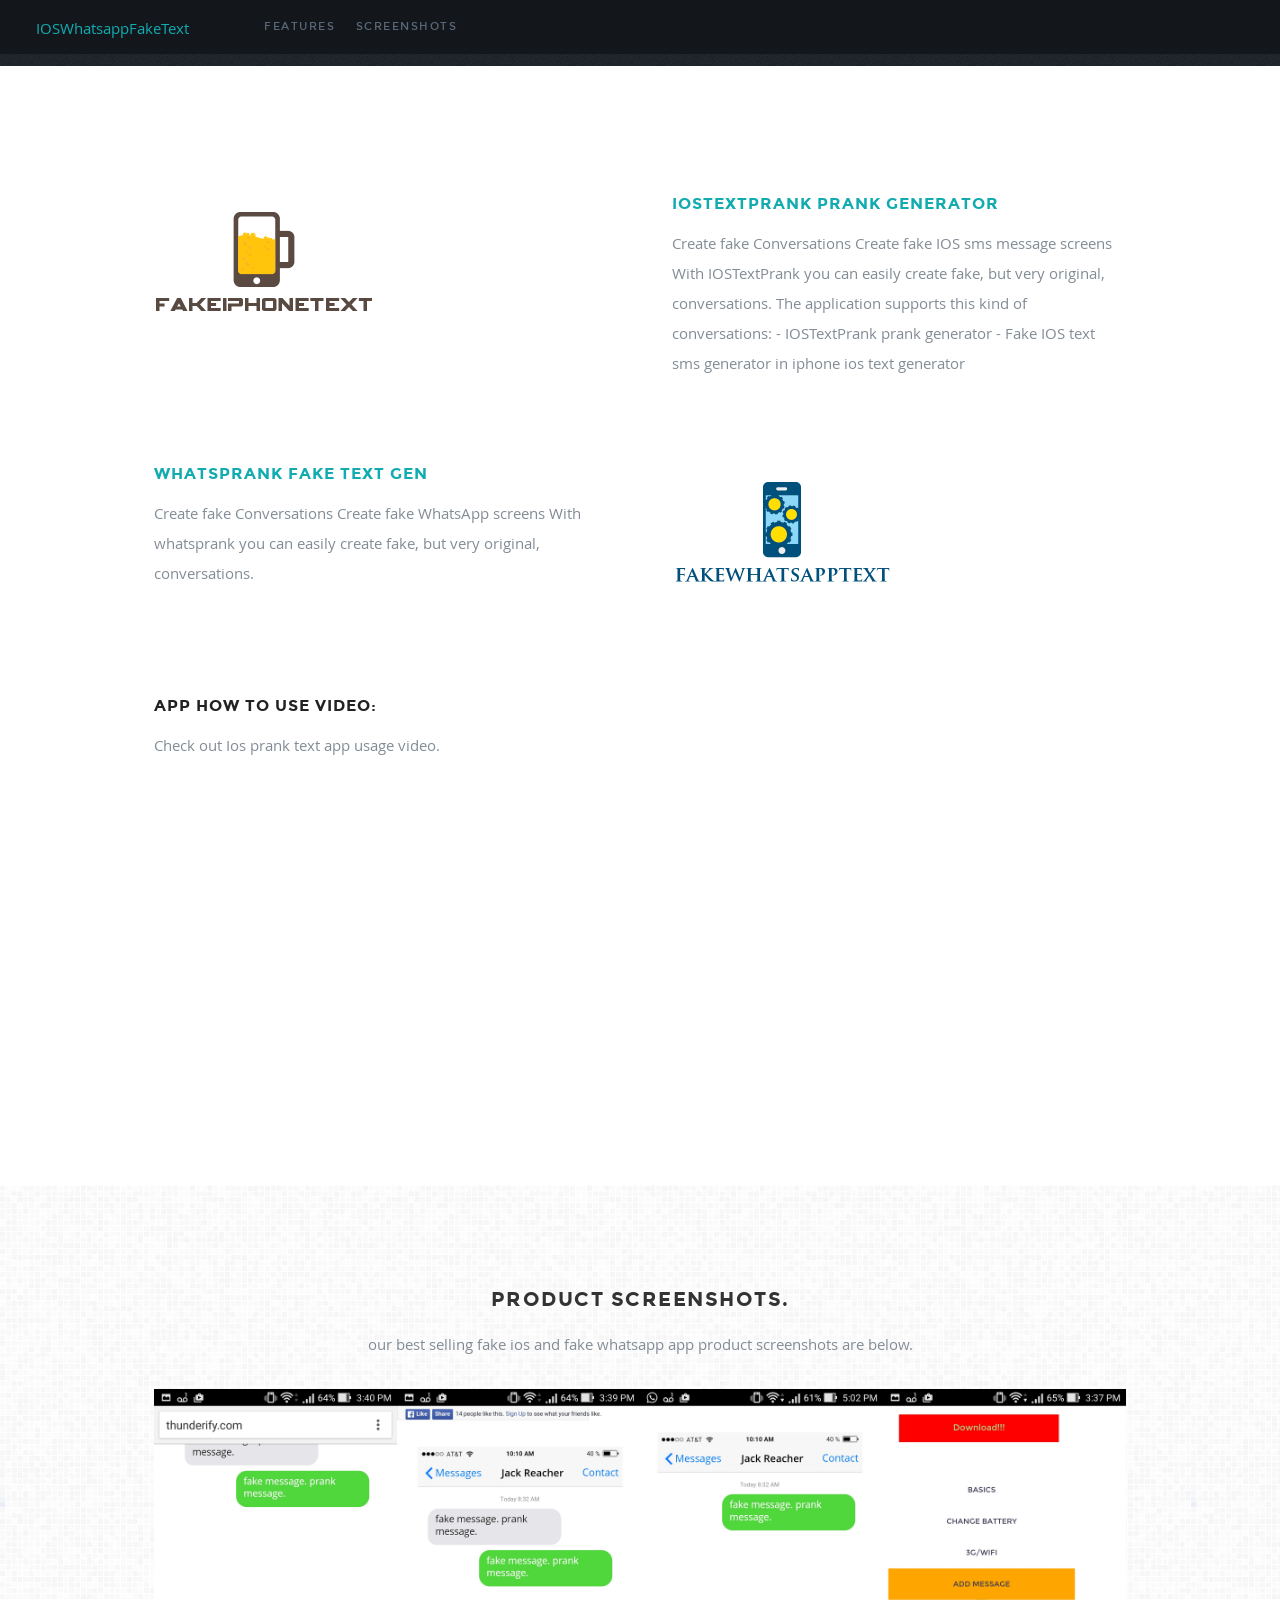
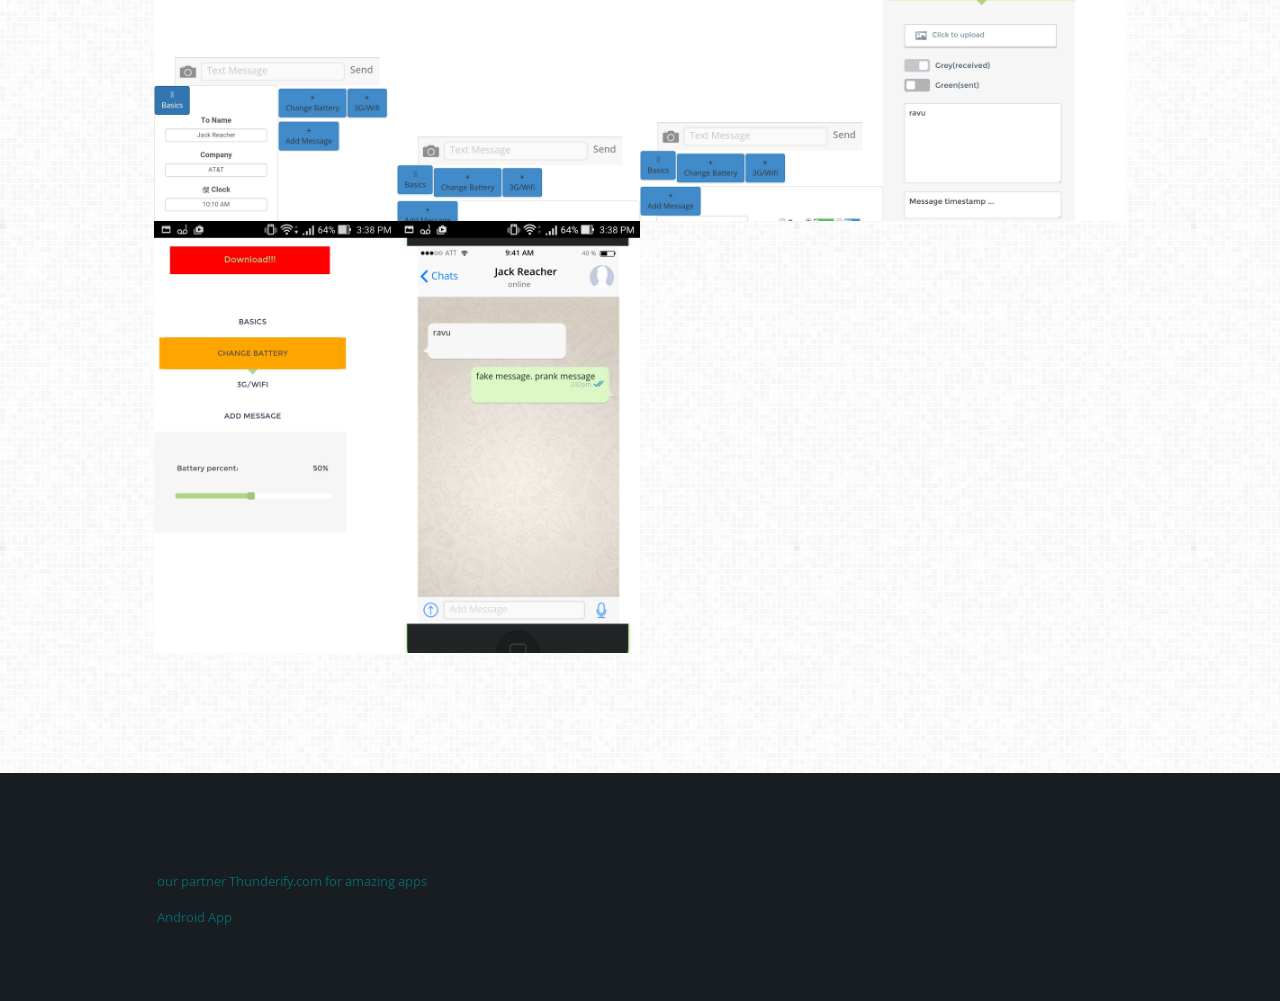
<file: index.html>
<!DOCTYPE html>
<!--[if lt IE 8 ]><html class="no-js ie ie7" lang="en"> <![endif]-->
<!--[if IE 8 ]><html class="no-js ie ie8" lang="en"> <![endif]-->
<!--[if IE 9 ]><html class="no-js ie ie9" lang="en"> <![endif]-->
<!--[if (gte IE 8)|!(IE)]><!--><html class="no-js" lang="en"> <!--<![endif]-->
<head>

   <!--- Basic Page Needs
   ================================================== -->
  <title>Fake WhatsApp Chat Generator | ourwebsite</title>
<meta name="description" content="Create fake message conversations that looks just like WhatsApp ★ WhatsApp Fake message Generator online. whatsapp prank">
<meta name="keywords" content="whatsapp generator, whatsapp prank, watsapp generator,generator,whatsapp chat generator,fake whatsapp chat,generator whatsapp">
<meta itemprop="name" content="Fake WhatsApp">
<meta property="og:site_name" content="Fake WhatsApp">
<meta property="og:description" content="Create fake conversations that looks just like WhatsApp ★ WhatsApp Fake Chat Generator online">
<title>Fake iPhone Text Messages</title>
<meta name="description" content="Generate your own Fake iPhone Text Message. Most advanced iPhone Text generator online. Upload images to the iphone text conversation. Easy to prank friends">
<meta property="og:title" content="Generate Fake iPhone Text Messages"> 
<meta property="og:description" content="Create your own Fake  iPhone Text Message. Iphone message conversation generator. 
      PRank friends with iphone ios text message fake prank message generator. 
      Most advanced iPhone Text generator online. 
Try it online now!"> 

   <!-- Mobile Specific Metas
   ================================================== -->
	<meta name="viewport" content="width=device-width, initial-scale=1, maximum-scale=1">

	<!-- CSS
    ================================================== -->
   <link rel="stylesheet" href="css/default.css">
	<link rel="stylesheet" href="css/layout.css">
   <link rel="stylesheet" href="css/media-queries.css">
   <link rel="stylesheet" href="css/animate.css">
   <link rel="stylesheet" href="css/prettyPhoto.css">

   <!-- Script
   ================================================== -->
	<script src="js/modernizr.js"></script>

   <!-- Favicons
	================================================== -->
	<link rel="shortcut icon" href="favicon.png" >

</head>

<body>

   <div id="preloader">      
      <div id="status">
         <img src="images/preloader.gif" height="64" width="64" alt="">
      </div>
   </div>

   <!-- Header
   ================================================== -->
   <header>

      <div class="logo">
         <a class="smoothscroll" href="#hero">IOSWhatsappFakeText</a>
      </div>

      <nav id="nav-wrap">         
         
         <a class="mobile-btn" href="#nav-wrap" title="Show navigation">Show Menu</a>
	      <a class="mobile-btn" href="#" title="Hide navigation">Hide Menu</a>         

         <ul id="nav" class="nav">
            <li><a class="smoothscroll" href="#features">Features</a></li>
	         <!--<li><a class="smoothscroll" href="#pricing">Pricing</a></li>-->
            <li><a class="smoothscroll" href="#screenshots">Screenshots</a></li>
            <!--<li><a class="smoothscroll" href="#testimonials">Testimonials</a></li>-->
            <!--<li><a class="smoothscroll" href="#subscribe">Subscribe</a></li>-->
         </ul> <!-- end #nav -->

      </nav> <!-- end #nav-wrap -->
<!--
      <ul class="header-social">
         <li><a href="#"><i class="fa fa-facebook"></i></a></li>
         <li><a href="#"><i class="fa fa-twitter"></i></a></li>
         <li><a href="#"><i class="fa fa-google-plus"></i></a></li>
      </ul>-->

   </header> <!-- Header End -->


   <!-- Homepage Hero
   ================================================== -->
   <section id="hero">

	   <div class="row">

<!--		   <div class="twelve columns">

			   <div class="hero-text">
				   <h1 class="responsive-headline">The perfect template to showcase your awesome product and service.</h1>

				   <p>Aenean condimentum, lacus sit amet luctus lobortis, dolores et quas molestias excepturi
               enim tellus ultrices elit, amet consequat enim elit noneas sit amet luctu.
               Quis nostrum exercitationem ullam corporis suscipit laboriosam.</p>
			   </div>

            <div class="buttons">
               <a class="button trial" href="#">Free Trial</a>
               <a class="button learn-more smoothscroll" href="#features">Learn More</a>
            </div>

            <div class="hero-image">
               <img src="images/hero-image.png" alt="" />
            </div>

		   </div>-->

	   </div>

   </section> <!-- Homepage Hero end -->


   <!-- Features Section
   ================================================== -->
   <section id='features'>

      <div class="row feature design">

         <div class="six columns right">
             <h3><a href='./ios2.html' > IOSTextPrank Prank Generator</a></h3>

            <p>
                
                Create fake Conversations Create fake IOS sms message screens With IOSTextPrank you can easily create fake, but very original, conversations. The application supports this kind of conversations: - 
                IOSTextPrank prank generator - Fake IOS text sms generator in iphone ios text generator
            </p>
         </div>

         <div class="six columns feature-media left">
             <a href='./ios2.html' > <img src="./fake/fakeiphonethumb.png" alt="" /></a>
         </div>

      </div>

      <div class="row feature responsive">

         <div class="six columns left">
             <h3> <a href='./fakewha.htm'  > Whatsprank Fake Text Gen</a></h3>

            <p>
                
                Create fake Conversations
Create fake WhatsApp screens

With whatsprank you can easily create fake, but very original, conversations.
            </p>
         </div>

         <div class="six columns feature-media right">
             <a href='./fakewha.htm'  > <img src="./fake/fakewhatsappthumb.png" alt="" /></a>
         </div>

      </div>

<!--      <div class="row feature cross-browser">

         <div class="six columns right">
            <h3>Cross-Browser Compatible.</h3>

            <p>Lorem ipsum dolor sit amet, ea eum labitur scripserit, illum complectitur deterruisset at pro. Odio quaeque reformidans est eu, expetendis intellegebat has ut, viderer invenire ut his. Has molestie percipit an. Falli volumus efficiantur sed id, ad vel noster propriae. Ius ut etiam vivendo, graeci iudicabit constituto at mea. No soleat fabulas prodesset vel, ut quo solum dicunt.
            Nec et amet vidisse mentitum. Cibo mutat nulla ei eam.
            </p>
         </div>

         <div class="six columns feature-media left">
             <img src="images/feature-image-3.png" alt="" />
         </div>

      </div>-->

      <div class="row feature video">

         <div class="six columns left">
            <h3>App How to use Video:</h3>

            <p>
            Check out Ios prank text app usage video.
            </p>
         </div>

         <div class="six columns feature-media right">
             <div class="fluid-video-wrapper">
                 <iframe width="420" height="315" src="https://www.youtube.com/embed/dm5s2dT9UZE" frameborder="0" allowfullscreen></iframe>
             </div>
         </div>

      </div>

   </section> <!-- Homepage Hero end -->


 



   <!-- Screenshots
   ================================================== -->
   <section id="screenshots">

      <div class="row section-head">

         <h1>Product Screenshots.</h1>

         <p>
             
             our best selling fake ios and fake whatsapp app product screenshots are below. 
         </p>

      </div>

      <div class="row">

         <div class="twelve columns">

            <!-- screenshots-wrapper -->
            <div id="screenshots-wrapper" class="bgrid-quarters s-bgrid-thirds cf">

<!--          	   <div class="columns item">
                  <div class="item-wrap">

                     <a href="images/screenshots/big/b-line-icons.jpg" data-imagelightbox="a" >
                        <img src="./fake/ios1_scrshot.jpg" alt="Line Icons">
                        <div class="overlay"></div> 
                        <div class="link-icon"><i class="icon-plus"></i></div>
                     </a>

                  </div>
          		</div>  item end -->

               <div class="columns item">
                  <div class="item-wrap">

                     <a href="./ios2.html" data-imagelightbox="a" >
                        <img src="./fake/ios1_scrshot.jpg" alt="Hipster">
                        <div class="overlay"></div>
                        <div class="link-icon"><i class="icon-plus"></i></div>
                     </a>

                  </div>
          		</div> <!-- item end -->

               <div class="columns item">
                  <div class="item-wrap">

                     <a href="./ios2.html" data-imagelightbox="a" >
                        <img src="./fake/ios2_scrshot.jpg" alt="Authentic Vintage">                        
                        <div class="overlay"></div>
                        <div class="link-icon"><i class="icon-plus"></i></div>
                     </a>

                  </div>
          		</div> <!-- item end -->

               <div class="columns item">
                  <div class="item-wrap">

                     <a href="./ios2.html" data-imagelightbox="a" >
                        <img src="./fake/ios3_scrshot.jpg" alt="Spot UV Logo">
                        <div class="overlay"></div>
                        <div class="link-icon"><i class="icon-plus"></i></div>
                     </a>

                  </div>
          		</div> <!-- item end -->

               <div class="columns item">
                  <div class="item-wrap">

                     <a href="./fakewha.htm" data-imagelightbox="a" >
                     	<img src="./fake/wa1_scrshot.jpg" alt="TShirt Mockup">
                       	<div class="overlay"></div>
                        <div class="link-icon"><i class="icon-plus"></i></div>
                     </a>

                  </div>
          		</div> <!-- item end -->

               <div class="columns item">
                  <div class="item-wrap">

                     <a href="./fakewha.htm" data-imagelightbox="a" >
                        <img src="./fake/wa2_scrshot.jpg" alt="Abstract Vector">
                        <div class="overlay"></div>
                        <div class="link-icon"><i class="icon-plus"></i></div>
                     </a>

                  </div>
          		</div> <!-- item end -->

               <div class="columns item">
                  <div class="item-wrap">

                     <a href="./fakewha.htm" data-imagelightbox="a" >
                        <img src="./fake/wa3_scrshot.jpg" alt="Embossed Paper">                        
                        <div class="overlay"></div>
                        <div class="link-icon"><i class="icon-plus"></i></div>
                     </a>

                  </div>
          		</div> <!-- item end -->

<!--               <div class="columns item">
                  <div class="item-wrap">

                     <a href="images/screenshots/big/b-judah.jpg" data-imagelightbox="a" >
                        <img src="images/screenshots/judah.jpg" alt="Judah">
                        <div class="overlay"></div>
                        <div class="link-icon"><i class="icon-plus"></i></div>
                     </a>

                  </div>
          		</div>   item end -->

            </div> <!-- portfolio-wrapper end -->

         </div> <!-- twelve columns end -->

      </div>  <!-- end row -->

   </section> <!-- Screenshots End -->




   


   <!-- Footer
   ================================================== -->
   <footer>
<div class="row">         

         <div class="six columns info">

            <div class="footer-logo">
               <a href="http://thunderify.com">
              our partner Thunderify.com for amazing apps
               </a>
                <a href='http://www.amazon.com/R-Labs-IOSTextPrank-fake-conversation/dp/B018RIVYKQ/ref=sr_1_sc_1?ie=UTF8&qid=1451325316&sr=8-1-spell&keywords=iostext'>
          Android App     </a>
            </div>
         </div>
</div>
<!--      <div class="row">         

         <div class="six columns info">

            <div class="footer-logo">
               <a href="#">
                  <img src="images/footer-logo.png" alt="" />
               </a>
            </div>

            <p>This is Photoshop's version  of Lorem Ipsum. Proin gravida nibh vel velit auctor aliquet.
            Aenean sollicitudin, lorem quis bibendum auctor, nisi elit consequat ipsum, nec sagittis sem
            nibh id elit. Duis sed odio sit amet nibh vulputate cursus a sit amet mauris.
            </p>

         </div>

         <div class="six columns right-cols">

            <div class="row">

               <div class="columns">
                  <h3 class="address">Come Visit</h3>
                  <p>
                  1600 Amphitheatre Parkway<br>
                  Mountain View, CA<br>
                  94043 US
                  </p>
               </div>

               <div class="columns">
                  <h3 class="social">socialize</h3>
                  <ul>
                     <li><a href="#">Facebook</a></li>
                     <li><a href="#">Twitter</a></li>
                     <li><a href="#">GooglePlus</a></li>
                  </ul>
               </div>

               <div class="columns last">
                  <h3 class="contact">Contact Us</h3>
                  <ul>
                    <li><a href="tel:6473438234">647.343.8234</a></li>
                    <li><a href="tel:1234567890">123.456.7890</a></li>
                    <li><a href="mailto:someone@woo.com">someone@woosite.com</a></li>
                  </ul>
               </div>

            </div>  Nested Row End 

         </div>

         <p class="copyright">&copy; 2014 Woo | Design by <a title="Styleshout" href="http://www.styleshout.com/">Styleshout</a></p>

         <div id="go-top">
            <a class="smoothscroll" title="Back to Top" href="#hero"><i class="icon-up-open"></i></a>
         </div>

      </div>  Row End -->

   </footer> <!-- Footer End-->


   <!-- Java Script
   ================================================== -->
   <script src="http://ajax.googleapis.com/ajax/libs/jquery/1.10.2/jquery.min.js"></script>
   <script>window.jQuery || document.write('<script src="js/jquery-1.10.2.min.js"><\/script>')</script>
   <script type="text/javascript" src="js/jquery-migrate-1.2.1.min.js"></script>

   <script src="js/jquery.flexslider.js"></script>
   <script src="js/waypoints.js"></script>
   <script src="js/jquery.fittext.js"></script>
   <script src="js/jquery.fitvids.js"></script>
   <script src="js/imagelightbox.js"></script>
   <script src="js/jquery.prettyPhoto.js"></script>   
   <script src="js/main.js"></script>

</body>

</html>
</file>
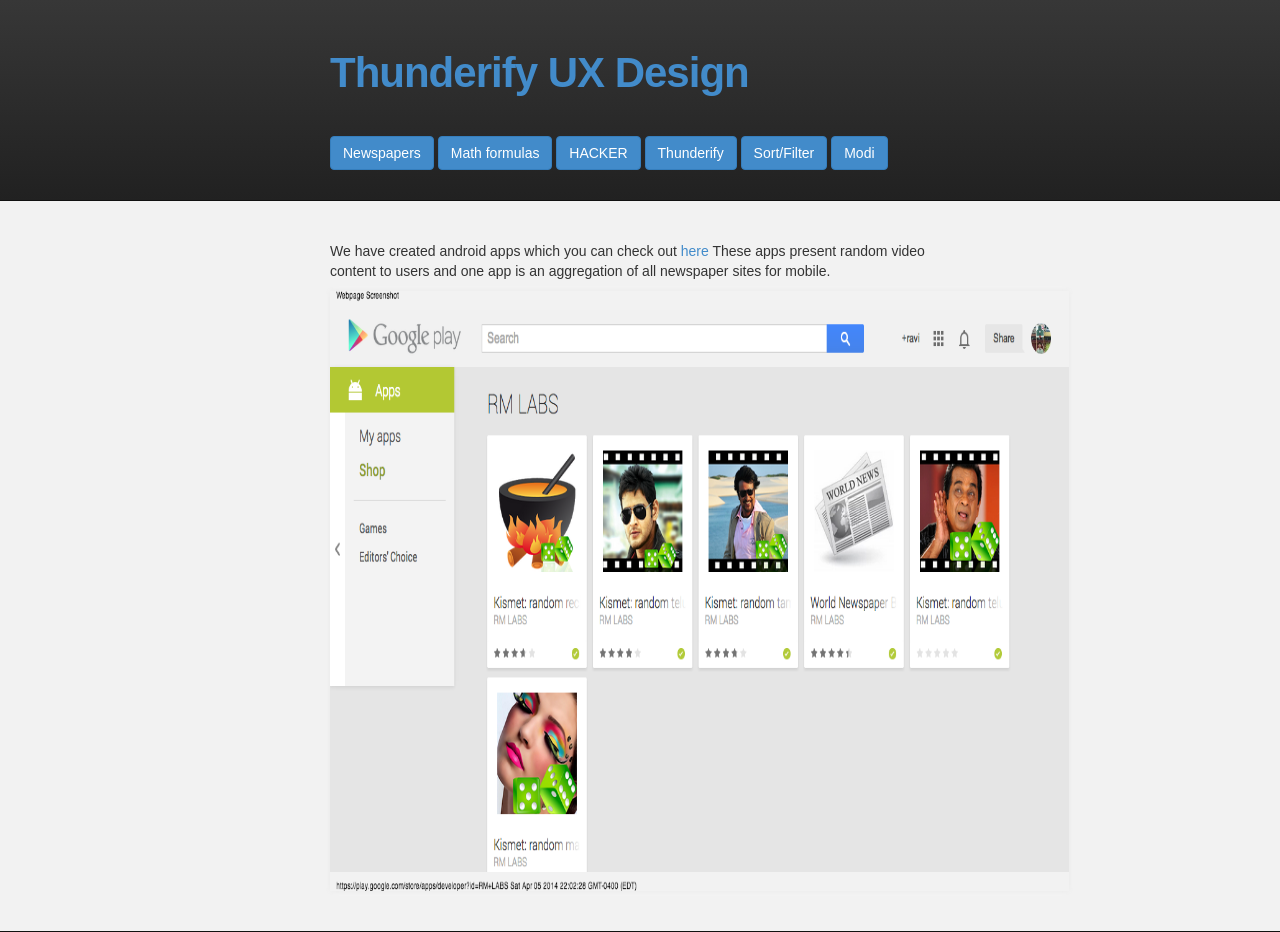
<file: android.html>
<!DOCTYPE html>
<html>

<div id = 'header'></div>



    <!-- MAIN CONTENT -->
    <div id="main_content_wrap" class="outer">
 <section id="main_content" class="inner">
 <p>
 We have created android apps which you can check out <a href = "https://play.google.com/store/apps/developer?id=RM+LABS">here </a> These apps present random video content to users and one app is an aggregation of all newspaper sites for mobile.
 </p>
      <p>
      <a href = "https://play.google.com/store/apps/developer?id=RM+LABS"><img width="800px" height="600px" src="images/rmlabs.png"></a>
    
      

      </section>
      </p>
      </div>
      </html>
<script src="javascripts/jquery-1.8.3.min.js"></script>
<script>

$("#header").load("header.html");
$("#footer").load("footer.html");
</script>
</file>
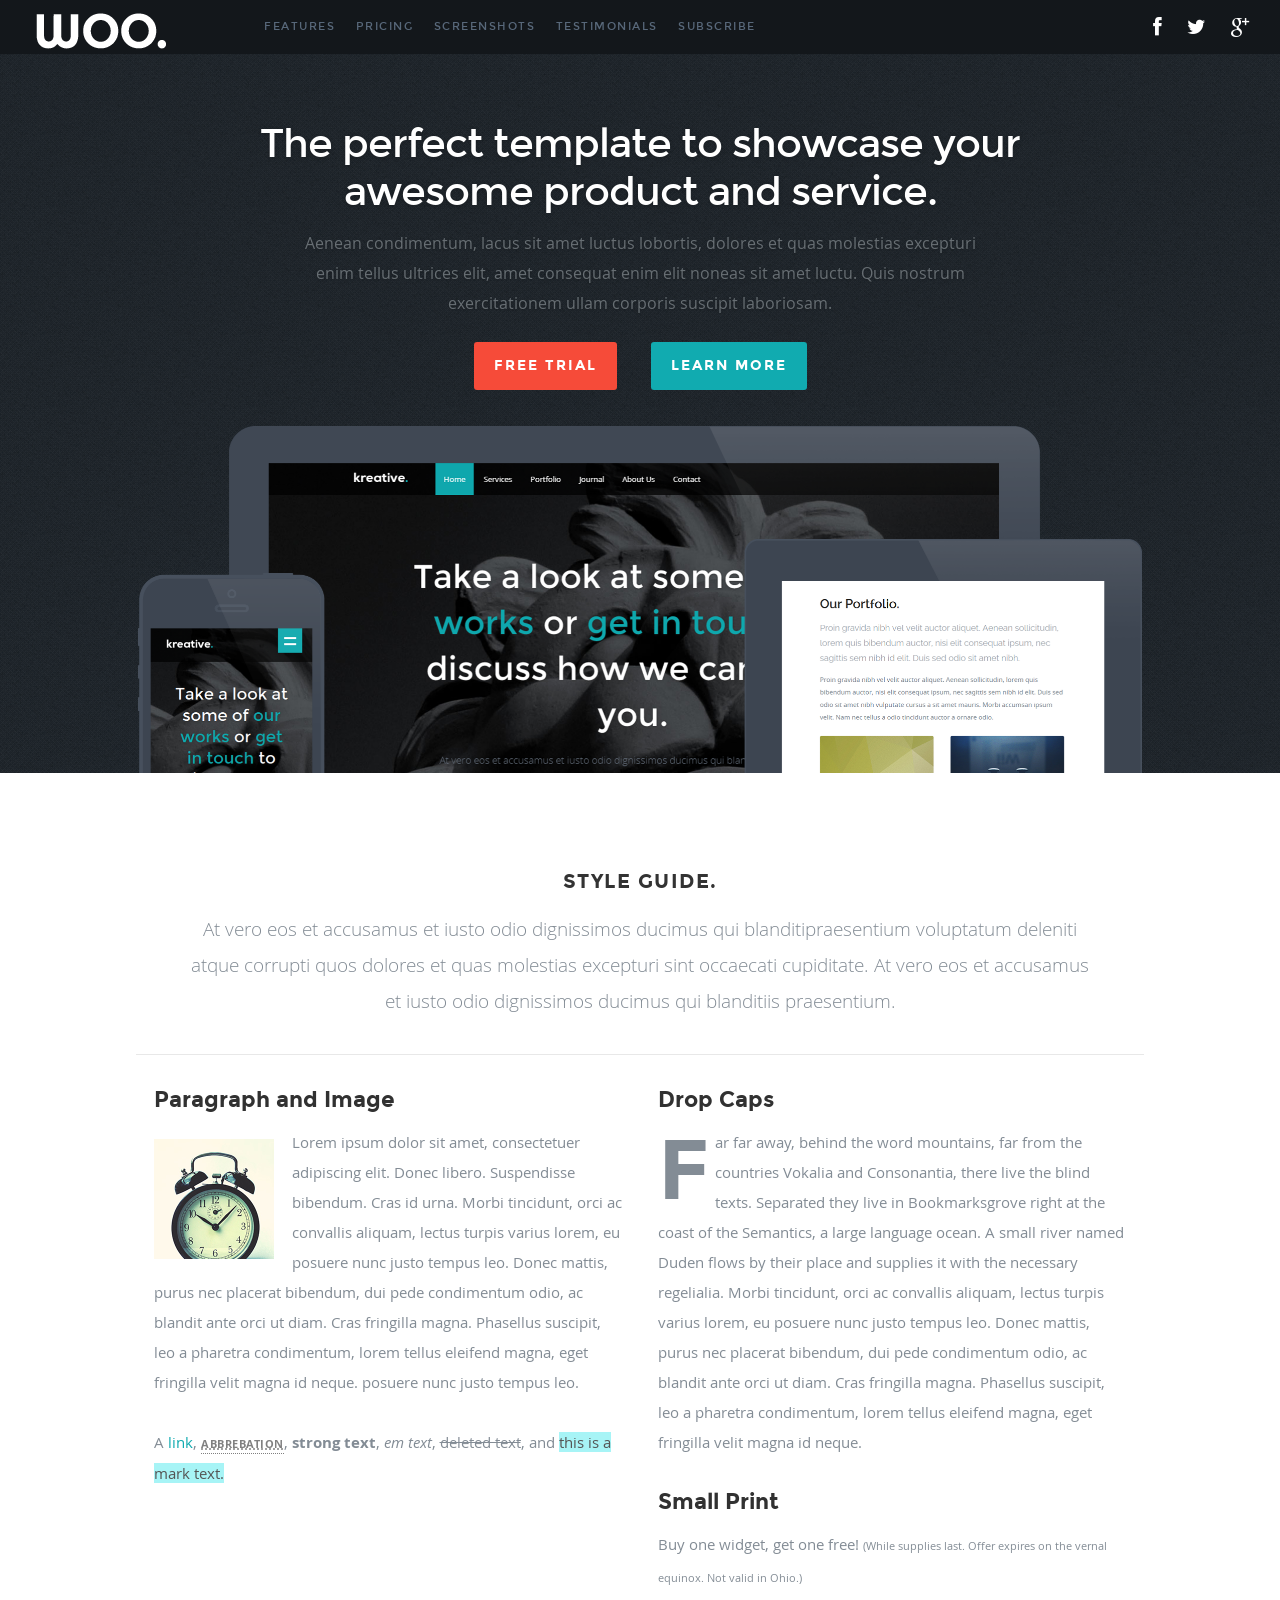
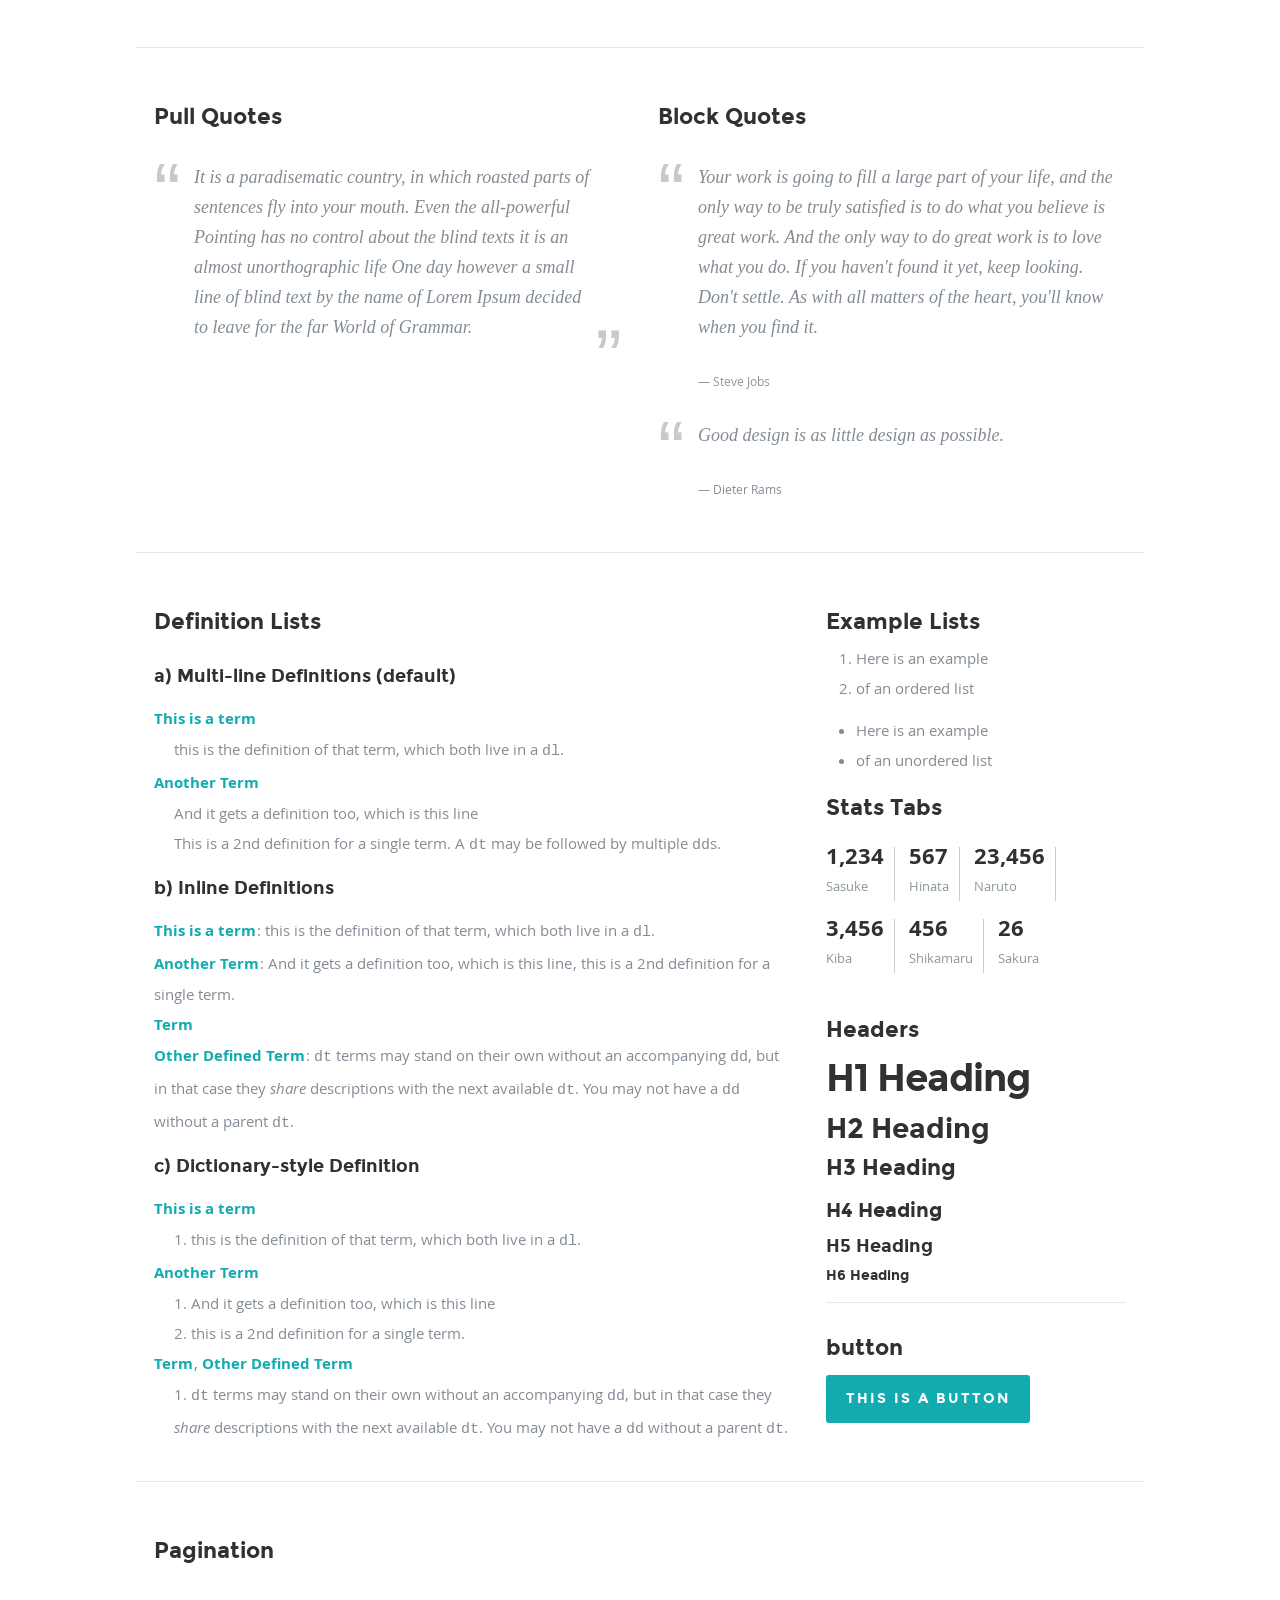
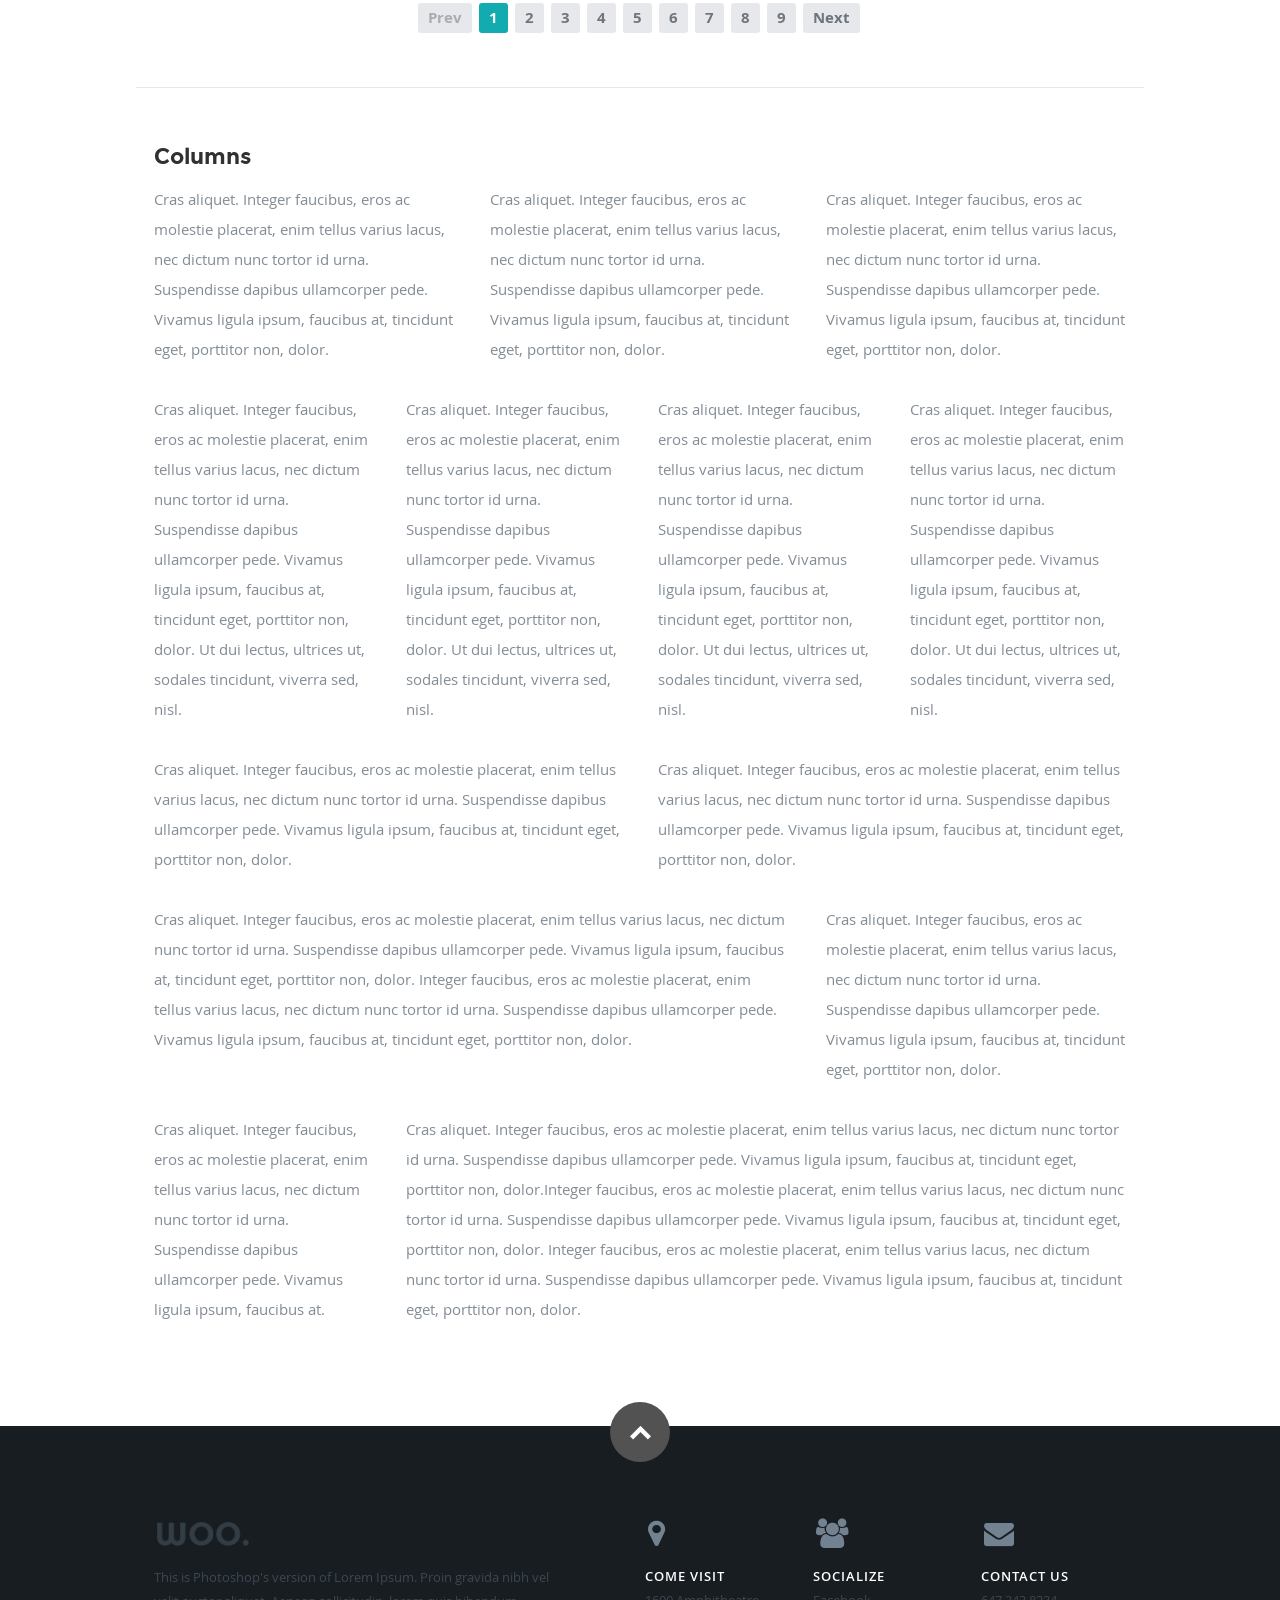
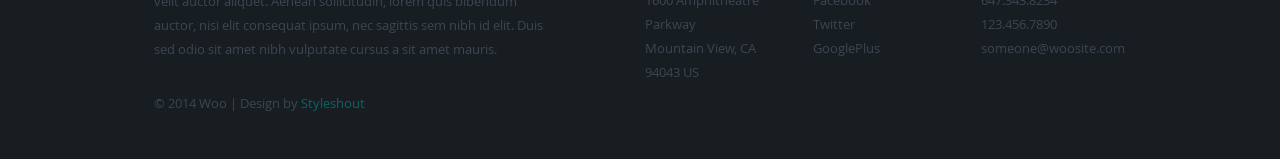
<file: demo.html>
<!DOCTYPE html>
<!--[if lt IE 8 ]><html class="no-js ie ie7" lang="en"> <![endif]-->
<!--[if IE 8 ]><html class="no-js ie ie8" lang="en"> <![endif]-->
<!--[if IE 9 ]><html class="no-js ie ie9" lang="en"> <![endif]-->
<!--[if (gte IE 8)|!(IE)]><!--><html class="no-js" lang="en"> <!--<![endif]-->
<head>

   <!--- Basic Page Needs
   ================================================== -->
   <meta charset="utf-8">
	<title>Woo - Free Responsive HTML5/CSS3 Template</title>
	<meta name="description" content="">  
	<meta name="author" content="">

   <!-- Mobile Specific Metas
   ================================================== -->
	<meta name="viewport" content="width=device-width, initial-scale=1, maximum-scale=1">

	<!-- CSS
    ================================================== -->
   <link rel="stylesheet" href="css/default.css">
	<link rel="stylesheet" href="css/layout.css">
   <link rel="stylesheet" href="css/media-queries.css">
   <link rel="stylesheet" href="css/animate.css">
   <link rel="stylesheet" href="css/prettyPhoto.css">

   <!-- Script
   ================================================== -->
	<script src="js/modernizr.js"></script>

   <!-- Favicons
	================================================== -->
	<link rel="shortcut icon" href="favicon.png" >

</head>

<body>

   <div id="preloader">      
      <div id="status">
         <img src="images/preloader.gif" height="64" width="64" alt="">
      </div>
   </div>

   <!-- Header
   ================================================== -->
   <header>

      <div class="logo">
         <a href="index.html"><img alt="" src="images/logo.png"></a>
      </div>

      <nav id="nav-wrap">         
         
         <a class="mobile-btn" href="#nav-wrap" title="Show navigation">Show Menu</a>
	      <a class="mobile-btn" href="#" title="Hide navigation">Hide Menu</a>         

         <ul id="nav" class="nav">
            <li><a href="index.html#features">Features</a></li>
	         <li><a href="index.html#pricing">Pricing</a></li>
            <li><a href="index.html#screenshots">Screenshots</a></li>
            <li><a href="index.html#testimonials">Testimonials</a></li>
            <li><a href="index.html#subscribe">Subscribe</a></li>
         </ul> <!-- end #nav -->

      </nav> <!-- end #nav-wrap -->

      <ul class="header-social">
         <li><a href="#"><i class="fa fa-facebook"></i></a></li>
         <li><a href="#"><i class="fa fa-twitter"></i></a></li>
         <li><a href="#"><i class="fa fa-google-plus"></i></a></li>
      </ul>

   </header> <!-- Header End -->
   
   <!-- Homepage Hero
   ================================================== -->
   <section id="hero">

	   <div class="row">

		   <div class="twelve columns">

			   <div class="hero-text">
				   <h1 class="responsive-headline">The perfect template to showcase your awesome product and service.</h1>

				   <p>Aenean condimentum, lacus sit amet luctus lobortis, dolores et quas molestias excepturi
               enim tellus ultrices elit, amet consequat enim elit noneas sit amet luctu.
               Quis nostrum exercitationem ullam corporis suscipit laboriosam.</p>
			   </div>

            <div class="buttons">
               <a class="button trial" href="#">Free Trial</a>
               <a class="button learn-more smoothscroll" href="#features">Learn More</a>
            </div>

            <div class="hero-image">
               <img src="images/hero-image.png" alt="" />
            </div>

		   </div>

	   </div>

   </section> <!-- Homepage Hero end -->

   <!-- Style Guide Section
   ================================================== -->
   <section id="styles" style="padding: 90px 0 72px; background: #fff;">

      <div class="row section-head">

         <h1>Style Guide.</h1>

         <p class="lead add-bottom">At vero eos et accusamus et iusto odio dignissimos ducimus qui blanditipraesentium voluptatum
         deleniti atque corrupti quos dolores et quas molestias excepturi sint occaecati cupiditate.
         At vero eos et accusamus et iusto odio dignissimos ducimus qui blanditiis praesentium.
         </p>                 

      </div> <!-- Row End-->

      <div class="row add-bottom">

      	<hr> 

         <div class="six columns add-bottom">

            <h3>Paragraph and Image</h3>

            <p><a href="#"><img width="120" height="120" class="pull-left" alt="sample-image" src="images/sample-image.jpg"></a>
  			   Lorem ipsum dolor sit amet, consectetuer adipiscing elit. Donec libero. Suspendisse bibendum.
  			   Cras id urna. Morbi tincidunt, orci ac convallis aliquam, lectus turpis varius lorem, eu
  			   posuere nunc justo tempus leo. Donec mattis, purus nec placerat bibendum, dui pede condimentum
  			   odio, ac blandit ante orci ut diam. Cras fringilla magna. Phasellus suscipit, leo a pharetra
  			   condimentum, lorem tellus eleifend magna, eget fringilla velit magna id neque.
  			   posuere nunc justo tempus leo. </p>

            <p>A <a href="#">link</a>,
  			   <abbr title="this really isn't a very good description">abbrebation</abbr>,
  			   <strong>strong text</strong>,
            <em>em text</em>,
  			   <del>deleted text</del>, and
            <mark>this is a mark text.</mark>
          	</p>

         </div>

         <div class="six columns add-bottom">

            <h3>Drop Caps</h3>

            <p class="drop-cap">Far far away, behind the word mountains, far from the countries Vokalia and Consonantia,
            there live the blind texts. Separated they live in Bookmarksgrove right at the coast of the
            Semantics, a large language ocean. A small river named Duden flows by their place and supplies
            it with the necessary regelialia. Morbi tincidunt, orci ac convallis aliquam, lectus turpis varius lorem, eu
  			   posuere nunc justo tempus leo. Donec mattis, purus nec placerat bibendum, dui pede condimentum
  			   odio, ac blandit ante orci ut diam. Cras fringilla magna. Phasellus suscipit, leo a pharetra
  			   condimentum, lorem tellus eleifend magna, eget fringilla velit magna id neque.
  			   </p>

            <h3>Small Print</h3>

            <p>Buy one widget, get one free!
  				<small>(While supplies last. Offer expires on the vernal equinox. Not valid in Ohio.)</small>
  			   </p>

         </div>

         <hr />

      </div> <!-- Row End-->

      <div class="row add-bottom">

         <div class="six columns add-bottom">

            <h3>Pull Quotes</h3>

            <aside class="pull-quote">
    			   <blockquote>
    				   <p>It is a paradisematic country, in which roasted parts of
                  sentences fly into your mouth. Even the all-powerful Pointing has no control about the blind
                  texts it is an almost unorthographic life One day however a small line of blind text by the name
                  of Lorem Ipsum decided to leave for the far World of Grammar.</p>
    				</blockquote>
    			</aside>

         </div>

         <div class="six columns add-bottom">

            <h3>Block Quotes</h3>

            <blockquote cite="http://where-i-got-my-info-from.com">
   			   <p>Your work is going to fill a large part of your life, and the only way to be truly satisfied is
               to do what you believe is great work. And the only way to do great work is to love what you do.
               If you haven't found it yet, keep looking. Don't settle. As with all matters of the heart, you'll know when you find it.
               </p>
   				<cite>
   				   <a href="#">Steve Jobs</a>
   				</cite>
			   </blockquote>

            <blockquote>
               <p>Good design is as little design as possible.</p>
               <cite>Dieter Rams</cite>
            </blockquote>

         </div>

         <hr />

      </div> <!-- Row End-->

      <div class="row add-bottom">

         <div class="eight columns add-bottom">

            <h3 class="add-bottom">Definition Lists</h3>

            <h5>a) Multi-line Definitions (default)</h5>

            <dl>
			      <dt><b>This is a term</b></dt>
				      <dd>this is the definition of that term, which both live in a <code>dl</code>.</dd>
			      <dt><b>Another Term</b></dt>
				      <dd>And it gets a definition too, which is this line</dd>
				      <dd>This is a 2<sup>nd</sup> definition for a single term. A <code>dt</code> may be followed by multiple <code>dd</code>s.</dd>
		      </dl>

            <h5>b) Inline Definitions</h5>

            <dl class="lining">
			      <dt><b>This is a term</b></dt>
				      <dd>this is the definition of that term, which both live in a <code>dl</code>.</dd>
			      <dt><b>Another Term</b></dt>
				      <dd class="micro">And it gets a definition too, which is this line</dd>
				      <dd class="micro"> this is a 2<sup>nd</sup> definition for a single term.</dd>
			      <dt><b>Term</b></dt>
			      <dt><b>Other Defined Term</b></dt>
				      <dd><code>dt</code> terms may stand on their own without an accompanying <code>dd</code>, but in that case they <em>share</em> descriptions with the next available <code>dt</code>. You may not have a <code>dd</code> without a parent <code>dt</code>.</dd>
		      </dl>

            <h5>c) Dictionary-style Definition</h5>

            <dl class="dictionary-style">
				   <dt><b>This is a term</b></dt>
					   <dd>this is the definition of that term, which both live in a <code>dl</code>.</dd>
					<dt><b>Another Term</b></dt>
					   <dd>And it gets a definition too, which is this line</dd>
					   <dd> this is a 2<sup>nd</sup> definition for a single term.</dd>
					<dt><b>Term</b></dt>
					<dt><b>Other Defined Term</b></dt>
					   <dd><code>dt</code> terms may stand on their own without an accompanying <code>dd</code>, but in that case they <em>share</em> descriptions with the next available <code>dt</code>. You may not have a <code>dd</code> without a parent <code>dt</code>.</dd>
				</dl>

         </div>

         <div class="four columns add-bottom">

            <h3>Example Lists</h3>

            <ol>
				   <li>Here is an example</li>
				   <li>of an ordered list</li>
			   </ol>

            <ul class="disc">
				   <li>Here is an example</li>
				   <li>of an unordered list</li>
			   </ul>

            <h3>Stats Tabs</h3>

            <ul class="stats-tabs">
			      <li><a href="#">1,234 <b>Sasuke</b></a></li>
			      <li><a href="#">567 <b>Hinata</b></a></li>
			      <li><a href="#">23,456 <b>Naruto</b></a></li>
			      <li><a href="#">3,456 <b>Kiba</b></a></li>
			      <li><a href="#">456 <b>Shikamaru</b></a></li>
			      <li><a href="#">26 <b>Sakura</b></a></li>
		      </ul>

            <h3>Headers</h3>

            <h1>H1 Heading</h1>
            <h2>H2 Heading</h2>
            <h3>H3 Heading</h3>
            <h4>H4 Heading</h4>
            <h5>H5 Heading</h5>
            <h6>H6 Heading</h6>

            <hr>

            <h3>button</h3>

            <a class="button" href="#">This is a button</a>

         </div>

         <hr />

      </div> <!-- Row End-->

      <div class="row add-bottom">

         <div class="twelve columns add-bottom">

            <h3 class="add-bottom">Pagination</h3>

            <nav class="pagination add-bottom">

               <span class="page-numbers prev inactive">Prev</span>
   	         <span class="page-numbers current">1</span>
   	         <a href="#" class="page-numbers">2</a>
               <a href="#" class="page-numbers">3</a>
               <a href="#" class="page-numbers">4</a>
               <a href="#" class="page-numbers">5</a>
               <a href="#" class="page-numbers">6</a>
               <a href="#" class="page-numbers">7</a>
               <a href="#" class="page-numbers">8</a>
               <a href="#" class="page-numbers">9</a>
   	         <a href="#" class="page-numbers next">Next</a>

		      </nav>

         </div>

         <hr />

      </div> <!-- Row End-->

      <!-- <div class="row add-bottom">

         <div class="twelve columns add-bottom">

            <h3>Form Styles</h3>

            <form>
               <fieldset>

					   <label for="regularInput">Regular Input</label>
						<input type="text" id="regularInput">

                  <label for="regularTextarea">Regular Textarea</label>
						<textarea id="regularTextarea"></textarea>

                  <label for="selectList">Select List</label>
						<select id="selectList">
						   <option value="Option 1">Option 1</option>
							<option value="Option 2">Option 2</option>
							<option value="Option 3">Option 3</option>
							<option value="Option 4">Option 4</option>
						</select>

                  <fieldset>
						   <legend>Checkboxes</legend>

                     <label for="regularCheckbox">
							   <input type="checkbox" value="checkbox 1" id="regularCheckbox">
								<span>Regular Checkbox</span>
							</label>

                     <label for="secondRegularCheckbox">
							   <input type="checkbox" value="checkbox 2" id="secondRegularCheckbox">
								<span>Regular Checkbox</span>
							</label>
						</fieldset>

						<fieldset>
						   <legend>Radio Buttons</legend>

                     <label for="regularRadio">
							   <input type="radio" value="radio 1" id="regularRadio" name="radios">
							   <span>Regular Radio</span>
							</label>

                     <label for="secondRegularRadio">
							   <input type="radio" value="radio 2" id="secondRegularRadio" name="radios">
								<span>Regular Radio</span>
							</label>
						</fieldset>

						<button type="submit">Submit Form</button>

               </fieldset>
				</form>

         </div>

         <hr />

      </div> -->    <!-- Row End-->

      <div class="row">

         <div class="twelve columns">
            <h3 class="half-bottom">Columns</h3>
         </div>

      </div> <!-- Row End-->

      <!--<h4>1/3 Columns</h4>  -->

      <div class="row">

         <div class="four columns">
		      <p>Cras aliquet. Integer faucibus, eros ac molestie placerat, enim tellus varius lacus,
            nec dictum nunc tortor id urna. Suspendisse dapibus ullamcorper pede. Vivamus ligula ipsum,
            faucibus at, tincidunt eget, porttitor non, dolor. </p>
	      </div>

         <div class="four columns">
		      <p>Cras aliquet. Integer faucibus, eros ac molestie placerat, enim tellus varius lacus,
            nec dictum nunc tortor id urna. Suspendisse dapibus ullamcorper pede. Vivamus ligula ipsum,
            faucibus at, tincidunt eget, porttitor non, dolor. </p>
	      </div>

         <div class="four columns">
		      <p>Cras aliquet. Integer faucibus, eros ac molestie placerat, enim tellus varius lacus,
            nec dictum nunc tortor id urna. Suspendisse dapibus ullamcorper pede. Vivamus ligula ipsum,
            faucibus at, tincidunt eget, porttitor non, dolor. </p>
	      </div>

      </div>

      <!--<h4>1/4 Columns</h4>  -->

      <div class="row">

         <div class="three columns">
		      <p>Cras aliquet. Integer faucibus, eros ac molestie placerat, enim tellus varius lacus,
            nec dictum nunc tortor id urna. Suspendisse dapibus ullamcorper pede. Vivamus ligula ipsum,
            faucibus at, tincidunt eget, porttitor non, dolor. Ut dui lectus, ultrices ut, sodales tincidunt,
            viverra sed, nisl. </p>
	      </div>

         <div class="three columns">
		      <p>Cras aliquet. Integer faucibus, eros ac molestie placerat, enim tellus varius lacus,
            nec dictum nunc tortor id urna. Suspendisse dapibus ullamcorper pede. Vivamus ligula ipsum,
            faucibus at, tincidunt eget, porttitor non, dolor. Ut dui lectus, ultrices ut, sodales tincidunt,
            viverra sed, nisl. </p>
	      </div>

         <div class="three columns">
		      <p>Cras aliquet. Integer faucibus, eros ac molestie placerat, enim tellus varius lacus,
            nec dictum nunc tortor id urna. Suspendisse dapibus ullamcorper pede. Vivamus ligula ipsum,
            faucibus at, tincidunt eget, porttitor non, dolor. Ut dui lectus, ultrices ut, sodales tincidunt,
            viverra sed, nisl. </p>
	      </div>

         <div class="three columns">
		      <p>Cras aliquet. Integer faucibus, eros ac molestie placerat, enim tellus varius lacus,
            nec dictum nunc tortor id urna. Suspendisse dapibus ullamcorper pede. Vivamus ligula ipsum,
            faucibus at, tincidunt eget, porttitor non, dolor. Ut dui lectus, ultrices ut, sodales tincidunt,
            viverra sed, nisl. </p>
	      </div>

      </div>

      <!--<h4>1/2 Columns</h4>  -->

      <div class="row">

         <div class="six columns">
            <p>Cras aliquet. Integer faucibus, eros ac molestie placerat, enim tellus varius lacus,
            nec dictum nunc tortor id urna. Suspendisse dapibus ullamcorper pede. Vivamus ligula ipsum,
            faucibus at, tincidunt eget, porttitor non, dolor. </p>
         </div>

         <div class="six columns">
            <p>Cras aliquet. Integer faucibus, eros ac molestie placerat, enim tellus varius lacus,
            nec dictum nunc tortor id urna. Suspendisse dapibus ullamcorper pede. Vivamus ligula ipsum,
            faucibus at, tincidunt eget, porttitor non, dolor. </p>
         </div>

      </div>

      <!--<h4>2/3 Columns</h4>  -->

      <div class="row">

         <div class="eight columns">
            <p>Cras aliquet. Integer faucibus, eros ac molestie placerat, enim tellus varius lacus,
            nec dictum nunc tortor id urna. Suspendisse dapibus ullamcorper pede. Vivamus ligula ipsum,
            faucibus at, tincidunt eget, porttitor non, dolor. Integer faucibus, eros ac molestie placerat, enim tellus varius lacus,
            nec dictum nunc tortor id urna. Suspendisse dapibus ullamcorper pede. Vivamus ligula ipsum,
            faucibus at, tincidunt eget, porttitor non, dolor.</p>
         </div>

         <div class="four columns">
            <p>Cras aliquet. Integer faucibus, eros ac molestie placerat, enim tellus varius lacus,
            nec dictum nunc tortor id urna. Suspendisse dapibus ullamcorper pede. Vivamus ligula ipsum,
            faucibus at, tincidunt eget, porttitor non, dolor. </p>
         </div>

      </div>

      <!--<h4>3/4 Columns</h4>  -->

      <div class="row">

         <div class="three columns">
		      <p>Cras aliquet. Integer faucibus, eros ac molestie placerat, enim tellus varius lacus,
            nec dictum nunc tortor id urna. Suspendisse dapibus ullamcorper pede. Vivamus ligula ipsum,
            faucibus at. </p>
	      </div>

         <div class="nine columns">
		      <p>Cras aliquet. Integer faucibus, eros ac molestie placerat, enim tellus varius lacus,
            nec dictum nunc tortor id urna. Suspendisse dapibus ullamcorper pede. Vivamus ligula ipsum,
            faucibus at, tincidunt eget, porttitor non, dolor.Integer faucibus, eros ac molestie placerat, enim tellus varius lacus,
            nec dictum nunc tortor id urna. Suspendisse dapibus ullamcorper pede. Vivamus ligula ipsum,
            faucibus at, tincidunt eget, porttitor non, dolor. Integer faucibus, eros ac molestie placerat, enim tellus varius lacus,
            nec dictum nunc tortor id urna. Suspendisse dapibus ullamcorper pede. Vivamus ligula ipsum,
            faucibus at, tincidunt eget, porttitor non, dolor.</p>
	      </div>

      </div>

   </section> <!-- Style Guide Section End-->


   <!-- Footer
   ================================================== -->
   <footer>

      <div class="row">         

         <div class="six columns info">

            <div class="footer-logo">
               <a href="#">
                  <img src="images/footer-logo.png" alt="" />
               </a>
            </div>

            <p>This is Photoshop's version  of Lorem Ipsum. Proin gravida nibh vel velit auctor aliquet.
            Aenean sollicitudin, lorem quis bibendum auctor, nisi elit consequat ipsum, nec sagittis sem
            nibh id elit. Duis sed odio sit amet nibh vulputate cursus a sit amet mauris.
            </p>

         </div>

         <div class="six columns right-cols">

            <div class="row">

               <div class="columns">
                  <h3 class="address">Come Visit</h3>
                  <p>
                  1600 Amphitheatre Parkway<br>
                  Mountain View, CA<br>
                  94043 US
                  </p>
               </div>

               <div class="columns">
                  <h3 class="social">socialize</h3>
                  <ul>
                     <li><a href="#">Facebook</a></li>
                     <li><a href="#">Twitter</a></li>
                     <li><a href="#">GooglePlus</a></li>
                  </ul>
               </div>

               <div class="columns last">
                  <h3 class="contact">Contact Us</h3>
                  <ul>
                    <li><a href="tel:6473438234">647.343.8234</a></li>
                    <li><a href="tel:1234567890">123.456.7890</a></li>
                    <li><a href="mailto:someone@woo.com">someone@woosite.com</a></li>
                  </ul>
               </div>

            </div> <!-- Nested Row End -->

         </div>

         <p class="copyright">&copy; 2014 Woo | Design by <a title="Styleshout" href="http://www.styleshout.com/">Styleshout</a></p>

         <div id="go-top">
            <a class="smoothscroll" title="Back to Top" href="#hero"><i class="icon-up-open"></i></a>
         </div>

      </div> <!-- Row End -->

   </footer> <!-- Footer End-->


   <!-- Java Script
   ================================================== -->
   <script src="http://ajax.googleapis.com/ajax/libs/jquery/1.10.2/jquery.min.js"></script>
   <script>window.jQuery || document.write('<script src="js/jquery-1.10.2.min.js"><\/script>')</script>
   <script type="text/javascript" src="js/jquery-migrate-1.2.1.min.js"></script>

   <script src="js/waypoints.js"></script>
   <script src="js/jquery.fittext.js"></script>    
   <script src="js/main.js"></script>

</body>

</html>
</file>
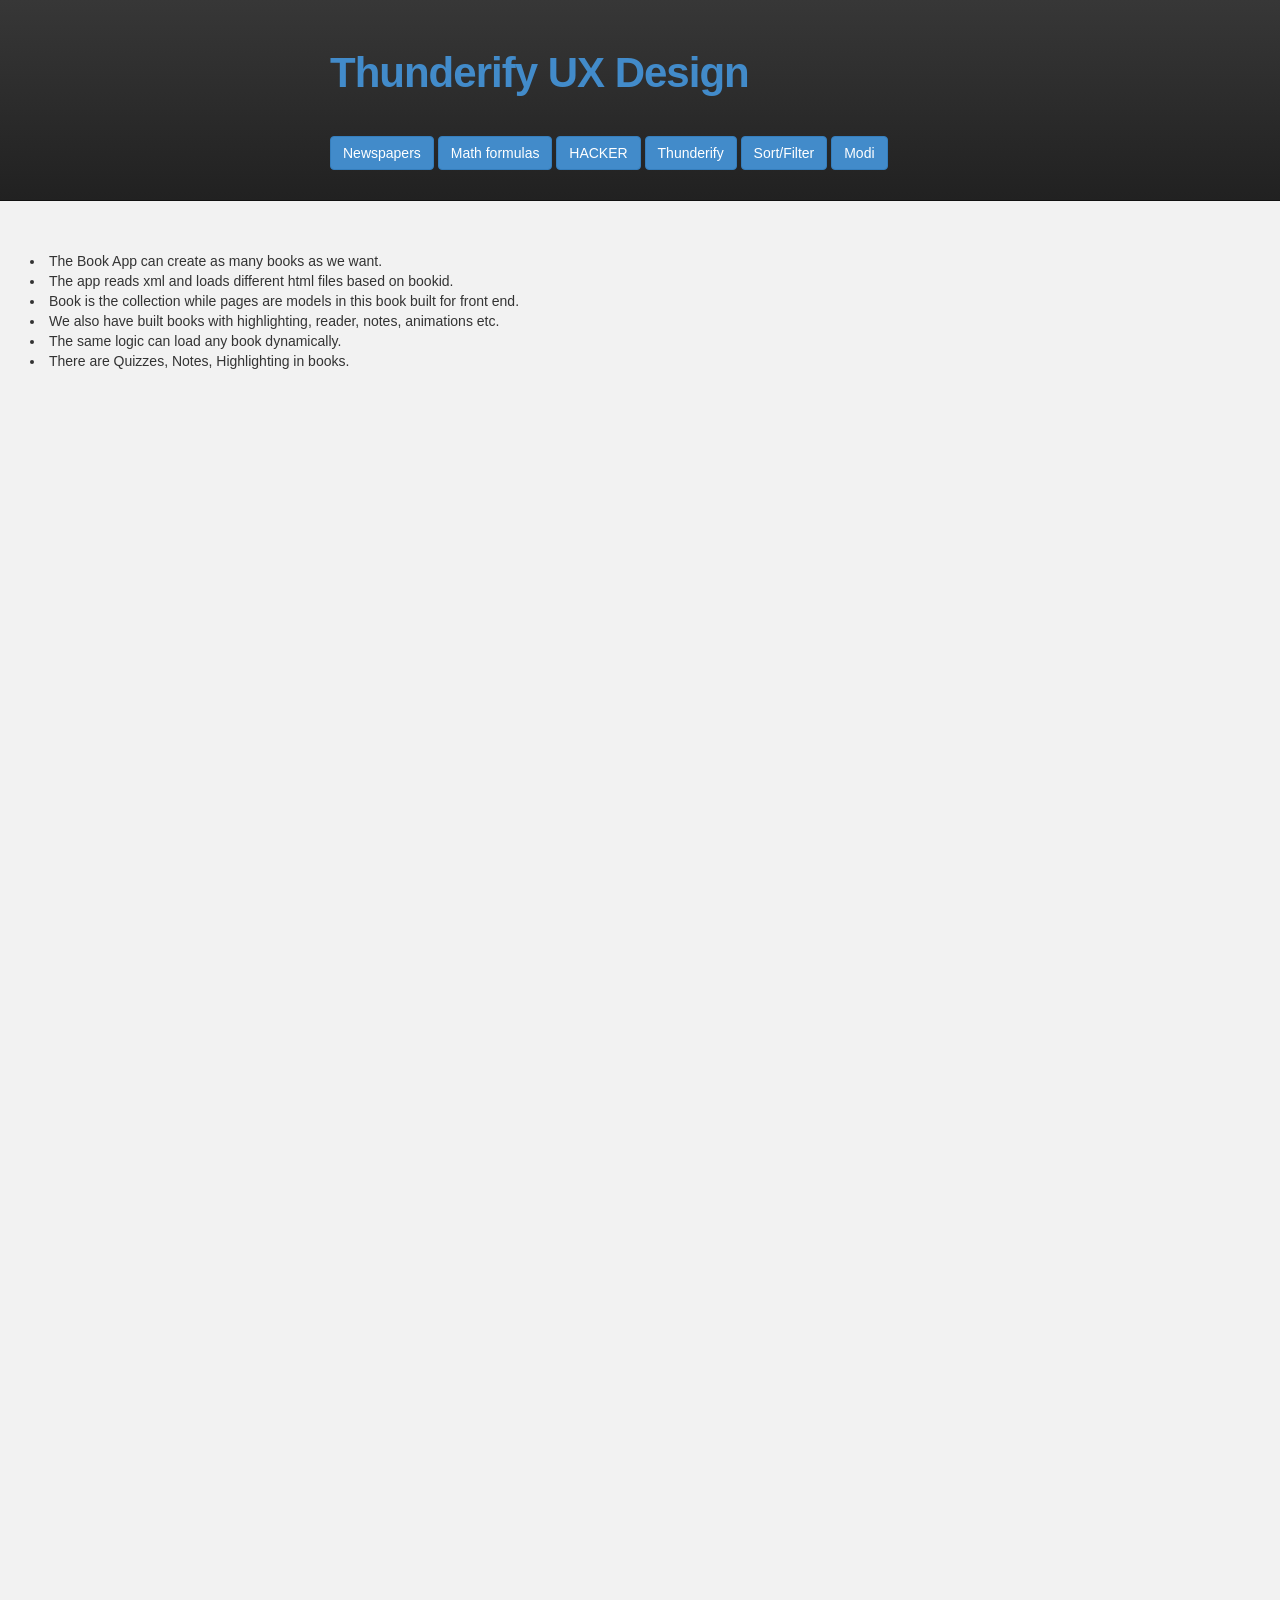
<file: ebook.html>
<!DOCTYPE html>
<html>

<div id = 'header'></div>



    <!-- MAIN CONTENT -->
    <div id="main_content_wrap" class="outer">
      <section id="main_content" class="inner2">
        <p><uL><li>
The Book App can create as many books as we want.</li>
<li> 
The app reads xml and loads different html files based on bookid. </li>
<li> 
Book is the collection while pages are models in this book built for front end. </li>
<li> We also have built books with highlighting, reader, notes, animations etc. 
</li><li> The same logic 
can load any book dynamically.
</li><li> There are Quizzes, Notes, Highlighting in books.
</li>
</uL>
      </p>
      <iframe src="https://googledrive.com/host/0Bz-3SlNGlz3nU0ZiNVh6XzRYZVU/dogmvc.html?bookid=book1" width = "1200px" height = "1200px" ></iframe>
      <iframe src="https://googledrive.com/host/0Bz-3SlNGlz3nU0ZiNVh6XzRYZVU/dogmvc.html?bookid=book2" width = "1200px" height = "1200px" ></iframe>

      </section>
      </div>
      </html>
<script src="javascripts/jquery-1.8.3.min.js"></script>
<script>

$("#header").load("header.html");
$("#footer").load("footer.html");
</script>
</file>
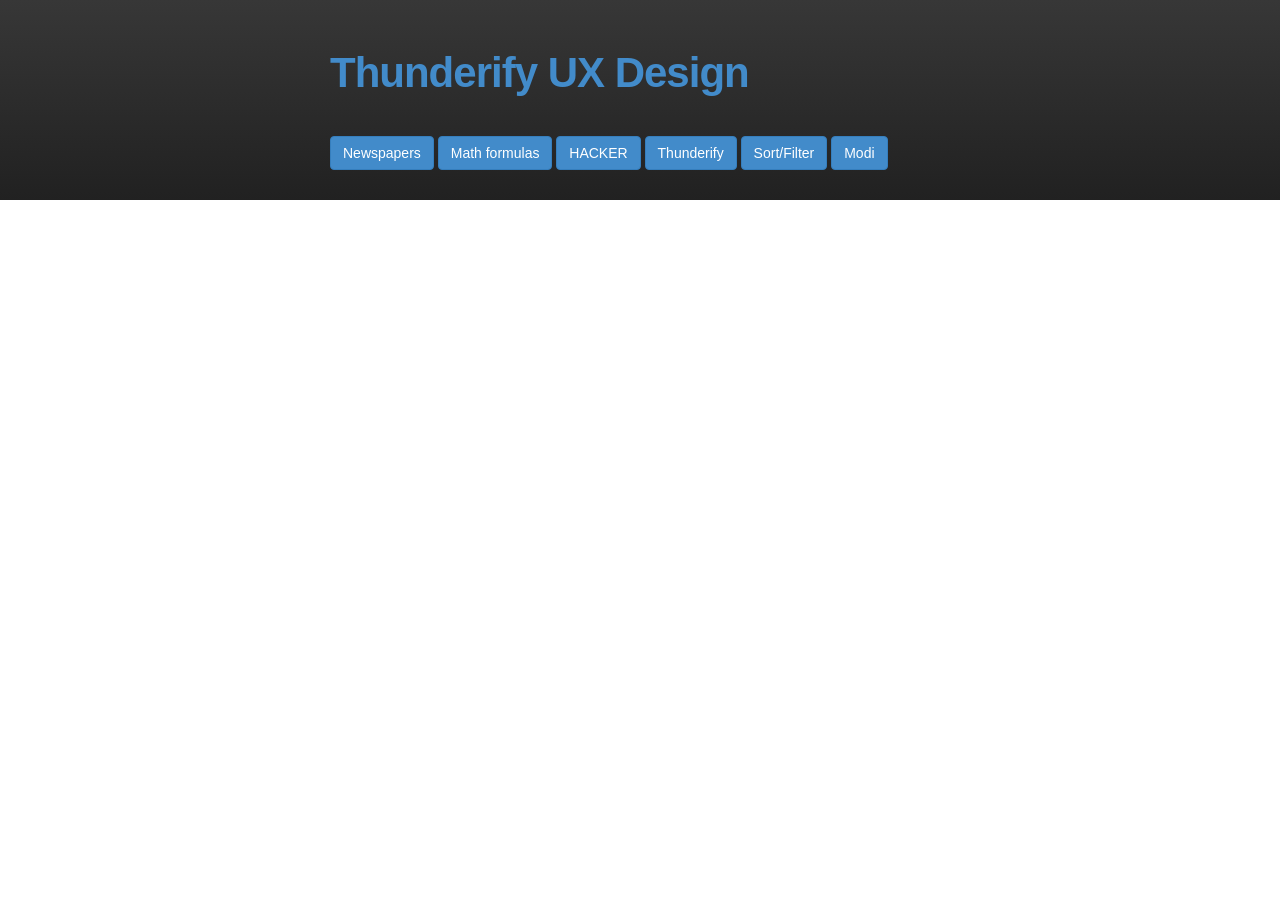
<file: header.html>
<head>
    <meta charset='utf-8' />
    <meta http-equiv="X-UA-Compatible" content="chrome=1" />
   
<meta name="viewport" content="width=device-width, initial-scale=1">
    <link rel="stylesheet" type="text/css" media="screen" href="stylesheets/stylesheet.css">
    <link rel="stylesheet" type="text/css" media="screen" href="stylesheets/bootstrap.min.css">



    <title>Thunderify Quality JS UX Design</title>
  </head>
  

  <body>

    <!-- HEADER -->
    <div id="header_wrap" class="outer">
        <header class="inner">
          

          <h1 id="project_title"><a href = "index.html">Thunderify UX Design</h1>
          <h2 id="project_tagline"></h2>
          
          <a class="btn btn-primary" href='newspaper.html'>Newspapers</a>

          <a class="btn btn-primary" href='./math/mostpopular.html'>Math formulas</a>
          <a class="btn btn-primary" href='./hacker2/hacker.html'>HACKER</a>
         <!-- <a class="btn btn-primary" href='./modi.html'>Modi</a>-->
          <a class="btn btn-primary" href='http://thunderify.com/e/embed.htm'>Thunderify</a>
<!--          <a class="btn btn-primary" href='lib.html'>Libraries</a>-->
           <a class="btn btn-primary" href='sort.html'>Sort/Filter</a>
          <a class="btn btn-primary" href='./modi.htm'>Modi</a>


        </header>
    </div>
</file>
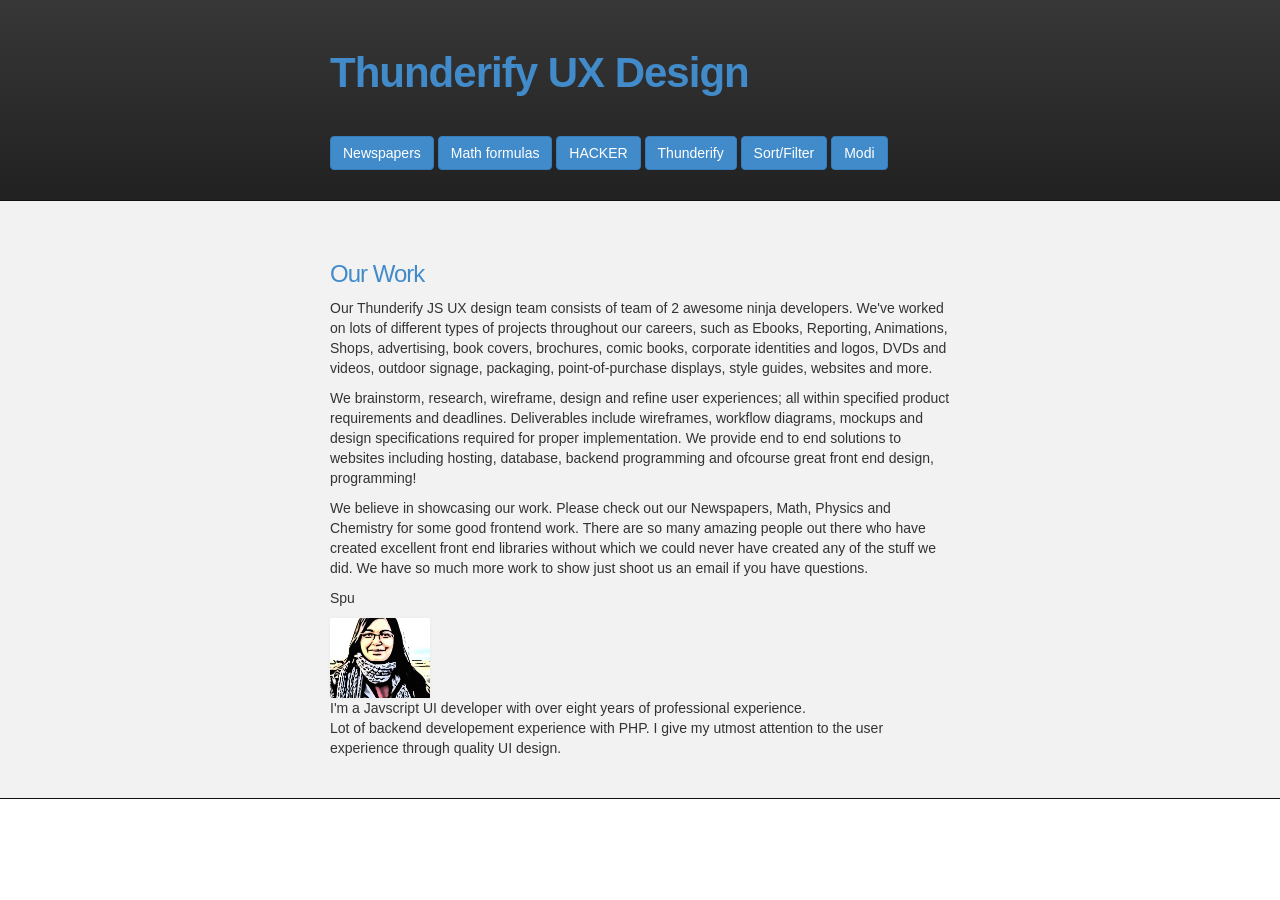
<file: index_old.html>
<!DOCTYPE html>
<html>

<div id = 'header'></div>



    <!-- MAIN CONTENT -->
    <div id="main_content_wrap" class="outer">
      <section id="main_content" class="inner">
     



<h3>
<a name="designer-templates" class="anchor" href="#designer-templates"><span class="octicon octicon-link">Our Work</span></a></h3>

<p>


Our Thunderify JS UX design team consists of team of 2 awesome ninja developers. We've worked on lots of different types of projects throughout our careers, such as Ebooks, Reporting, Animations, Shops, advertising, book covers, brochures, comic books, corporate identities and logos, DVDs and videos, outdoor signage, packaging, point-of-purchase displays, style guides, websites and more. 
</p><p>
We brainstorm, research, wireframe, design and refine user experiences; all within specified product requirements and deadlines. Deliverables include wireframes, workflow diagrams, mockups and design specifications required for proper implementation. We provide end to end solutions to websites including hosting, database, backend programming and ofcourse great front end design, programming!
</p><p>
We believe in showcasing our work. Please check out our Newspapers, Math, Physics and Chemistry for some good frontend work. 
There are so many amazing people out there who have created excellent front end libraries without which we could never have created any of the stuff we did. We have so much more work to show just shoot us an email if you have questions.



</p>

<p>

Spu</p><p><img src = "images/spu.png"><br>
I'm a Javscript UI developer with over eight years of professional experience.<br>
 Lot of backend developement experience with PHP. I give my utmost attention to the user experience through quality UI design. 

</p><p>



<h3>


    <!-- FOOTER  
    <div id="footer_wrap" class="outer">
      <footer class="inner">
        
      </footer>
    </div>
-->
    

  </body>
</html>
<script src="javascripts/jquery-1.8.3.min.js"></script>
<script>

$("#header").load("header.html");
$("#footer").load("footer.html");
</script>
<style>
img{

  width : 100px;
  height : 80px;
}
</style>
</file>
<file: css/default.css>
/*
=====================================================================
*   Woo v1.0 Default Stylesheet
*   url: styleshout.com
*   05-02-2014
=====================================================================

TOC:

a. Webfonts and Icon fonts
b. Preloader
c. Reset
d. Default Styles
   1. Basic
   2. Typography
   3. Links
   4. Media
   5. Buttons
   6. Forms
   d. Grid
   e. Others
   1. Clearing
   2. Misc

=====================================================================  */


/* ------------------------------------------------------------------ */
/* a. Webfonts and Icon fonts
 ------------------------------------------------------------------ */

@import url("fonts.css");
@import url("fontello/css/fontello.css");
@import url("font-awesome/css/font-awesome.min.css");


/* ------------------------------------------------------------------ */
/* b. Preloader
 ------------------------------------------------------------------ */

#preloader  {
   position: fixed;
   top: 0;
   left: 0;
   right: 0;
   bottom: 0;
   background: #fff;
   z-index: 99999;
   height: 100%;
}
#status  {    
   position: absolute;
   left: 50%;
   top: 50%;
   width: 64px;
   height: 64px;
   margin: -32px 0 0 -32px;  
   padding: 0;    
}

/* ------------------------------------------------------------------
/* c. Reset
      Adapted from:
      Normalize.css - https://github.com/necolas/normalize.css/
      HTML5 Doctor Reset - html5doctor.com/html-5-reset-stylesheet/
/* ------------------------------------------------------------------ */

html, body, div, span, object, iframe,
h1, h2, h3, h4, h5, h6, p, blockquote, pre,
abbr, address, cite, code,
del, dfn, em, img, ins, kbd, q, samp,
small, strong, sub, sup, var,
b, i,
dl, dt, dd, ol, ul, li,
fieldset, form, label, legend,
table, caption, tbody, tfoot, thead, tr, th, td,
article, aside, canvas, details, figcaption, figure,
footer, header, hgroup, menu, nav, section, summary,
time, mark, audio, video {
   margin: 0;
   padding: 0;
   border: 0;
   outline: 0;
   font-size: 100%;
   vertical-align: baseline;
   background: transparent;
}

article,aside,details,figcaption,figure,
footer,header,hgroup,menu,nav,section {
   display: block;
}

audio,
canvas,
video {
   display: inline-block;
}

audio:not([controls]) {
   display: none;
   height: 0;
}

[hidden] { display: none; }

code, kbd, pre, samp {
   font-family: monospace, serif;
   font-size: 1em;
}

pre {
   white-space: pre;
   white-space: pre-wrap;
   word-wrap: break-word;
}

blockquote, q { quotes: &#8220 &#8220; }

blockquote:before, blockquote:after,
q:before, q:after {
   content: '';
   content: none;
}

ins {
   background-color: #ff9;
   color: #000;
   text-decoration: none;
}

mark {
   background-color: #A7F4F6;
   color: #555;
}

del { text-decoration: line-through; }

abbr[title], dfn[title] {
   border-bottom: 1px dotted;
   cursor: help;
}

table {
   border-collapse: collapse;
   border-spacing: 0;
}


/* ------------------------------------------------------------------ */
/* d. Default and Basic Styles
      Adapted from:
      Skeleton CSS Framework - http://www.getskeleton.com/
      Typeplate Typographic Starter Kit - http://typeplate.com/
/* ------------------------------------------------------------------ */

/* 1. Basic  ------------------------------------------------------- */

*,
*:before,
*:after {
   -moz-box-sizing: border-box;
   -webkit-box-sizing: border-box;
   box-sizing: border-box;
}

html { font-size: 62.5%; }

body {
   background: #fff;
   font-family: 'opensans-regular', sans-serif;
   font-weight: normal;
   font-size: 15px;
   line-height: 30px;
	color: #838C95;

   -webkit-font-smoothing: antialiased; /* Fix for webkit rendering */
	-webkit-text-size-adjust: 100%;
}

/* 2. Typography
      Vertical rhythm with leading derived from 6
--------------------------------------------------------------------- */

h1, h2, h3, h4, h5, h6 {
   color: #313131;
	font-family: 'montserrat-bold', sans-serif;
   font-weight: normal;
}
h1 a, h2 a, h3 a, h4 a, h5 a, h6 a { font-weight: inherit; }
h1 { font-size: 38px; line-height: 42px; margin-bottom: 12px; letter-spacing: -1px; }
h2 { font-size: 28px; line-height: 36px; margin-bottom: 6px; }
h3 { font-size: 22px; line-height: 30px; margin-bottom: 12px; }
h4 { font-size: 20px; line-height: 30px; margin-bottom: 6px; }
h5 { font-size: 18px; line-height: 30px; }
h6 { font-size: 14px; line-height: 30px; }
.subheader { }

p { margin: 0 0 30px 0; }
p img { margin: 0; }
p.lead {
   font: 19px/36px 'opensans-light', sans-serif;
   margin-bottom: 18px;
}

/* for 'em' and 'strong' tags, font-size and line-height should be same with
the body tag due to rendering problems in some browsers */
em { font: 15px/30px 'opensans-italic', sans-serif; }
strong, b { font: 15px/30px 'opensans-bold', sans-serif; }
small { font-size: 11px; line-height: inherit; }

/*	Blockquotes */
blockquote {
   margin: 30px 0px;
   padding-left: 40px;
   position: relative;
}
blockquote:before {
   content: "\201C";
   opacity: 0.45;
   font-size: 80px;
   line-height: 0px;
   margin: 0;
   font-family: arial, sans-serif;

   position: absolute;
   top:  30px;
	left: 0;
}
blockquote p {
   font-family: georgia, serif;
   font-style: italic;
   padding: 0;
   font-size: 18px;
   line-height: 30px;
}
blockquote cite {
   display: block;
   font-size: 12px;
   font-style: normal;
   line-height: 18px;
}
blockquote cite:before { content: "\2014 \0020"; }
blockquote cite a,
blockquote cite a:visited { color: #8B9798; border: none }

/* ---------------------------------------------------------------------
/*  Pull Quotes Markup
/*
    <aside class="pull-quote">
		<blockquote>
			<p></p>
		</blockquote>
	 </aside>
/*
/* --------------------------------------------------------------------- */
.pull-quote {
   position: relative;
	padding: 18px 30px 18px 0px;
}
.pull-quote:before,
.pull-quote:after {
	height: 1em;
	opacity: 0.45;
	position: absolute;
	font-size: 80px;
   font-family: Arial, Sans-Serif;
}
.pull-quote:before {
	content: "\201C";
	top:  33px;
	left: 0;
}
.pull-quote:after {
	content: '\201D';
	bottom: -33px;
	right: 0;
}
.pull-quote blockquote {
   margin: 0;
}
.pull-quote blockquote:before {
   content: none;
}

/* Abbreviations */
abbr {
   font-family: 'opensans-bold', sans-serif;
	font-variant: small-caps;
	text-transform: lowercase;
   letter-spacing: .5px;
	color: gray;
}
abbr:hover { cursor: help; }

/* drop cap */
.drop-cap:first-letter {
	float: left;
	margin: 0;
	padding: 14px 6px 0 0;
	font-size: 84px;
	font-family: /* Copperplate */ 'montserrat-bold', sans-serif;
   line-height: 60px;
	text-indent: 0;
	background: transparent;
	color: inherit;
}

hr { border: solid #E8E8E8; border-width: 1px 0 0; clear: both; margin: 11px 0 30px; height: 0; }


/*  3. Links  ------------------------------------------------------- */

a, a:visited {
   text-decoration: none;
   outline: 0;
   color: #11ABB0;

   -webkit-transition: color .3s ease-in-out;
   -moz-transition: color .3s ease-in-out;
   -o-transition: color .3s ease-in-out;
   transition: color .3s ease-in-out;
}
a:hover, a:focus { color: #333; }
p a, p a:visited { line-height: inherit; }


/*  4. List  --------------------------------------------------------- */

ul, ol { margin-bottom: 24px; margin-top: 12px; }
ul { list-style: none outside; }
ol { list-style: decimal; }
ol, ul.square, ul.circle, ul.disc { margin-left: 30px; }
ul.square { list-style: square outside; }
ul.circle { list-style: circle outside; }
ul.disc { list-style: disc outside; }
ul ul, ul ol,
ol ol, ol ul { margin: 6px 0 6px 30px; }
ul ul li, ul ol li,
ol ol li, ol ul li { margin-bottom: 6px; }
li { line-height: 18px; margin-bottom: 12px; }
ul.large li { }
li p { }

/* ---------------------------------------------------------------------
/*  Stats Tab Markup

    <ul class="stats-tabs">
		<li><a href="#">[value]<b>[name]</b></a></li>
	 </ul>

    Extend this object into your markup.
/*
/* --------------------------------------------------------------------- */
.stats-tabs {
   padding: 0;
   margin: 24px 0;
}
.stats-tabs li {
	display: inline-block;
	margin: 0 10px 18px 0;
	padding: 0 10px 0 0;
	border-right: 1px solid #ccc;
}
.stats-tabs li:last-child {
	margin: 0;
	padding: 0;
	border: none;
}
.stats-tabs li a {
	display: inline-block;
	font-size: 22px;
	font-family: 'opensans-bold', sans-serif;
   border: none;
   color: #313131;
}
.stats-tabs li a:hover {
   color:#11ABB0;
}
.stats-tabs li a b {
	display: block;
	margin: 6px 0 0 0;
	font-size: 13px;
	font-family: 'opensans-regular', sans-serif;
   color: #8B9798;
}

/* definition list */
dl { margin: 12px 0; }
dt { margin: 0; color:#11ABB0; }
dd { margin: 0 0 0 20px; }

/* Lining Definition Style Markup */
.lining dt,
.lining dd {
	display: inline;
	margin: 0;
}
.lining dt + dt:before,
.lining dd + dt:before {
	content: "\A";
	white-space: pre;
}
.lining dd + dd:before {
	content: ", ";
}
.lining dd:before {
	content: ": ";
	margin-left: -0.2em;
}

/* Dictionary Definition Style Markup */
.dictionary-style dt {
	display: inline;
	counter-reset: definitions;
}
.dictionary-style dt + dt:before {
	content: ", ";
	margin-left: -0.2em;
}
.dictionary-style dd {
	display: block;
	counter-increment: definitions;
}
.dictionary-style dd:before {
	content: counter(definitions, decimal) ". ";
}

/* Pagination */
.pagination {
   margin: 36px auto;
   text-align: center;
}
.pagination ul li {
   display: inline-block;
   margin: 0;
   padding: 0;
}
.pagination .page-numbers {
   font: 15px/18px 'opensans-bold', sans-serif;
   display: inline-block;
   padding: 6px 10px;
   margin-right: 3px;
   margin-bottom: 6px;
	color: #6E757C;
	background-color: #E6E8EB;

	-webkit-transition: all 200ms ease-in-out;
	-moz-transition: all 200ms ease-in-out;
	-o-transition: all 200ms ease-in-out;
	-ms-transition: all 200ms ease-in-out;
	transition: all 200ms ease-in-out;

   border-radius: 3px;
}
.pagination .page-numbers:hover {
   background: #838A91;
   color: #fff;
}
.pagination .current,
.pagination .current:hover {
   background-color: #11ABB0;
   color: #fff;
}
.pagination .inactive,
.pagination .inactive:hover {
   background-color: #E6E8EB;
	color: #A9ADB2;
}
.pagination .prev, .pagination .next {}

/* 5. Media   --------------------------------------------------------- */

img,
video,
iframe,
embed,
object {
   max-width: 100%;
   height: auto;
}
img.pull-right { margin: 12px 0px 0px 18px; }
img.pull-left { margin: 12px 18px 0px 0px; }

/* 6. Buttons  --------------------------------------------------------- */

.button,
.button:visited,
button,
input[type="submit"],
input[type="reset"],
input[type="button"] {
   font: 14px/24px 'montserrat-bold', sans-serif;
   background: #11ABB0;
   color: #fff;
   display: inline-block;   
	text-decoration: none;
   letter-spacing: 0;   
	padding: 12px 20px;
	margin-bottom: 18px;
   border: none;
   cursor: pointer;
   height: auto;
   text-transform: uppercase;
   letter-spacing: 2px;

   -webkit-transition: all .2s ease-in-out;
	-moz-transition: all .2s ease-in-out;
	-o-transition: all .2s ease-in-out;
	-ms-transition: all .2s ease-in-out;
	transition: all .2s ease-in-out;

   border-radius: 3px;
}

.button:hover,
button:hover,
input[type="submit"]:hover,
input[type="reset"]:hover,
input[type="button"]:hover {
   background: #14D0D6;
   color: #fff;
}

.button:active,
button:active,
input[type="submit"]:active,
input[type="reset"]:active,
input[type="button"]:active {
   background: #11ABB0;
   color: #fff;
}

.button.full-width,
button.full-width,
input[type="submit"].full-width,
input[type="reset"].full-width,
input[type="button"].full-width {
	width: 100%;
	padding-left: 0 !important;
	padding-right: 0 !important;
	text-align: center;
}

/* Fix for odd Mozilla border & padding issues */
button::-moz-focus-inner,
input::-moz-focus-inner {
    border: 0;
    padding: 0;
}


/* 7. Forms  --------------------------------------------------------- */

form { margin-bottom: 24px; }
fieldset { margin-bottom: 24px; }

input[type="text"],
input[type="password"],
input[type="email"],
textarea,
select {
   display: block;
   padding: 18px 15px;
   margin: 0 0 24px 0;
   border: 0;
   outline: none;
   vertical-align: middle;
   min-width: 225px;
	max-width: 100%;
   font-size: 15px;
   line-height: 24px;
	color: #647373;
	background: #D3D9D9;
   border-radius: 3px;

}

/* select { padding: 0;
   width: 220px;
   } */

input[type="text"]:focus,
input[type="password"]:focus,
input[type="email"]:focus,
textarea:focus {
   color: #B3B7BC;
	background-color: #383D41;
}

textarea { min-height: 220px; }

label,
legend {
   font: 16px/24px 'opensans-bold', sans-serif;
	margin: 12px 0;
   color: #3d4145;
   display: block;
}
label span,
legend span {
	color: #8B9798;
   font: 14px/24px 'opensans-regular', sans-serif;
}

input[type="checkbox"],
input[type="radio"] {
   font-size: 15px;
   color: #3d4145;
}

input[type="checkbox"] { display: inline; }

/* ------------------------------------------------------------------ */
/* d. Grid
--------------------------------------------------------------------- */

/* default
--------------------------------------------------------------- */
.row {
   width: 96%;
   max-width: 1008px;
   margin: 0 auto;
}
/* fixed width for IE8 */
.ie .row { width: 1000px ; }

.narrow .row { max-width: 980px; }

.row .row { width: auto; max-width: none; margin: 0 -18px; }

/* row clearing */
.row:before,
.row:after {
    content: " ";
    display: table;
}
.row:after {
    clear: both;
}

.column, .columns {
   position: relative;
   padding: 0 18px;
   min-height: 1px;
   float: left;
}
.column.centered, .columns.centered  {
    float: none;
    margin: 0 auto;
}

/* removed gutters */
.row.collapsed > .column,
.row.collapsed > .columns,
.column.collapsed, .columns.collapsed  { padding: 0; }

[class*="column"] + [class*="column"]:last-child { float: right; }
[class*="column"] + [class*="column"].end { float: right; }

/* column widths */
.row .one         { width: 8.33333%; }
.row .two         { width: 16.66667%; }
.row .three       { width: 25%; }
.row .four        { width: 33.33333%; }
.row .five        { width: 41.66667%; }
.row .six         { width: 50%; }
.row .seven       { width: 58.33333%; }
.row .eight       { width: 66.66667%; }
.row .nine        { width: 75%; }
.row .ten         { width: 83.33333%; }
.row .eleven      { width: 91.66667%; }
.row .twelve      { width: 100%; }

/* Offsets */
.row .offset-1    { margin-left: 8.33333%; }
.row .offset-2    { margin-left: 16.66667%; }
.row .offset-3    { margin-left: 25%; }
.row .offset-4    { margin-left: 33.33333%; }
.row .offset-5    { margin-left: 41.66667%; }
.row .offset-6    { margin-left: 50%; }
.row .offset-7    { margin-left: 58.33333%; }
.row .offset-8    { margin-left: 66.66667%; }
.row .offset-9    { margin-left: 75%; }
.row .offset-10   { margin-left: 83.33333%; }
.row .offset-11   { margin-left: 91.66667%; }

/* Push/Pull */
.row .push-1      { left: 8.33333%; }
.row .pull-1      { right: 8.33333%; }
.row .push-2      { left: 16.66667%; 	}
.row .pull-2      { right: 16.66667%; }
.row .push-3      { left: 25%; }
.row .pull-3      { right: 25%;	}
.row .push-4      { left: 33.33333%; }
.row .pull-4      { right: 33.33333%; }
.row .push-5      { left: 41.66667%; }
.row .pull-5      { right: 41.66667%; }
.row .push-6      { left: 50%; }
.row .pull-6      { right: 50%; }
.row .push-7      { left: 58.33333%; }
.row .pull-7      { right: 58.33333%; }
.row .push-8      { left: 66.66667%; 	}
.row .pull-8      { right: 66.66667%; }
.row .push-9      { left: 75%; }
.row .pull-9      { right: 75%; }
.row .push-10     { left: 83.33333%; }
.row .pull-10     { right: 83.33333%; }
.row .push-11     { left: 91.66667%; }
.row .pull-11     { right: 91.66667%; }

/* block grids
--------------------------------------------------------------------- */
.bgrid-sixths [class*="column"]   { width: 16.66667%; }
.bgrid-quarters [class*="column"] { width: 25%; }
.bgrid-thirds [class*="column"]   { width: 33.33333%; }
.bgrid-halves [class*="column"]   { width: 50%; }

[class*="bgrid"] [class*="column"] + [class*="column"]:last-child { float: left; }

/* Left clearing for block grid columns - columns that changes width in
different screen sizes. Allows columns with different heights to align
properly.
--------------------------------------------------------------------- */
.first { clear: left; }   /* first column in default screen */
.s-first { clear: none; } /* first column in smaller screens */

/* smaller screens
--------------------------------------------------------------- */
@media only screen and (max-width: 900px) {

   /* block grids on small screens */
   .s-bgrid-sixths [class*="column"]   { width: 16.66667%; }
   .s-bgrid-quarters [class*="column"] { width: 25%; }
   .s-bgrid-thirds [class*="column"]   { width: 33.33333%; }
   .s-bgrid-halves [class*="column"]   { width: 50%; }

   /* block grids left clearing */
   .first { clear: none; }
   .s-first { clear: left; }

}

/* screenwidth less than 768px - mobile/smaller tablets
--------------------------------------------------------------- */
@media only screen and (max-width: 767px) {

   .row {
	   width: 480px;
	   margin: 0 auto;
      padding: 0;
	}
   .column, .columns {
	   width: auto !important;      
	   float: none;
	   margin-left: 0;
	   margin-right: 0;
      padding: 0 30px;
   }
   .row .row { width: auto; max-width: none; margin: 0 -30px; }

   [class*="column"] + [class*="column"]:last-child { float: none; }
   [class*="bgrid"] [class*="column"] + [class*="column"]:last-child { float: none; }

   /* Offsets */
   .row .offset-1    { margin-left: 0%; }
   .row .offset-2    { margin-left: 0%; }
   .row .offset-3    { margin-left: 0%; }
   .row .offset-4    { margin-left: 0%; }
   .row .offset-5    { margin-left: 0%; }
   .row .offset-6    { margin-left: 0%; }
   .row .offset-7    { margin-left: 0%; }
   .row .offset-8    { margin-left: 0%; }
   .row .offset-9    { margin-left: 0%; }
   .row .offset-10   { margin-left: 0%; }
   .row .offset-11   { margin-left: 0%; }
}

/* screenwidth less than or equal 480px - mobile wide
--------------------------------------------------------------- */
@media only screen and (max-width: 480px) {

   .row { width: auto; }

}

/* larger screens
--------------------------------------------------------------- */
@media screen and (min-width: 1200px) {

   .wide .row { max-width: 1180px; }

}

/* ------------------------------------------------------------------ */
/* e. Others
/* ------------------------------------------------------------------ */

/*  1. Clearing
    (http://nicolasgallagher.com/micro-clearfix-hack/
--------------------------------------------------------------------- */

.cf:before,
.cf:after {
    content: " ";
    display: table;
}
.cf:after {
    clear: both;
}

/*  2. Misc -------------------------------------------------------- */

.remove-bottom { margin-bottom: 0 !important; }
.half-bottom { margin-bottom: 12px !important; }
.add-bottom { margin-bottom: 24px !important; }
.no-border { border: none; }

.text-center  { text-align: center !important; }
.text-left    { text-align: left !important; }
.text-right   { text-align: right !important; }
.pull-left    { float: left !important; }
.pull-right   { float: right !important; }
.align-center {
	margin-left: auto !important;
	margin-right: auto !important;
	text-align: center !important;
}
</file>
<file: css/layout.css>
/*
=====================================================================
*   Woo v1.0 Layout Stylesheet
*   url: styleshout.com
*   05-02-2014
=====================================================================

   TOC:
   a. General and Common Styles
   b. Header Styles
   c. Hero Section
   d. Features Section
   e. Pricing Section
   f. Screenshots Section
   g. Call To Action Section
   h. Testimonials Section
   i. Subscribe Section
   j. Footer
   k. lightbox

   todo: check bug in mobile z-index

===================================================================== */

/* ------------------------------------------------------------------ */
/* a. General and Common Styles
/* ------------------------------------------------------------------ */

body { background: #181d21; }

.section-head {
  	padding: 0 4%;
   text-align: center;
}
.section-head h1 {
   font: 20px/36px 'montserrat-bold', sans-serif;
   color: #333;
   text-transform: uppercase;
   letter-spacing: 1.5px;
   margin-bottom: 12px;
}

/* for css animations */
.show { opacity: 1; }
.js #mc_embed_signup input[type="email"],
.js #mc_embed_signup input[type="submit"] {
   opacity: 0;
}


/* ------------------------------------------------------------------ */
/* b. Header Styles
/* ------------------------------------------------------------------ */

header {
   height: 54px;
   width: 100%;
   background: #13171B;
   position: fixed;
   left: 0;
   top: 0;
   z-index: 990;
}

/* header logo */
header .logo {
   margin-left: 36px;
   margin-right: 20px;
   margin-top: 13px;
   float: left;
   width: auto; 
   z-index: 991; 

   /* add position relative since z-index only applies to  
   elements that have been given an explicit position */
   position: relative; 
}
header .logo a {
   display: block;
   margin: 0;
	padding: 0;
	border: none;
	outline: none;
   width: 200px;
   height: 18px;   
}

/* header social */
header .header-social {
	font-size: 20px;
   font-weight: normal;
   line-height: 54px;
   color: #424a56;
   margin: 0 10px 0 0;
   padding: 0;
   float: right;
}
header .header-social li {
   display: inline-block;
   margin-right: 20px;
}
header .header-social li a { color: #fff; }
header .header-social li a:hover { color: #11ABB0; }

/* primary navigation
--------------------------------------------------------------------- */
#nav-wrap, #nav-wrap ul, #nav-wrap li, #nav-wrap a {
	 margin: 0;
	 padding: 0;
	 border: none;
	 outline: none;
}

/* nav-wrap */
#nav-wrap {
   font: 11px 'montserrat-regular', sans-serif;
   text-transform: uppercase;
   letter-spacing: 1.5px;
   float: left;
}

/* hide toggle button */
#nav-wrap > a { display: none; }

ul#nav {
   min-height: 54px;
   width: auto;

   /* left align the menu */
   text-align: left;
}
ul#nav li {
   position: relative;
   list-style: none;
   height: 54px;
   display: inline-block;

}

/* Links */
ul#nav li a {

   /* 8px padding top + 8px padding bottom + 38px line-height = 54px */
   display: inline-block;
   padding: 8px 8px;
   line-height: 38px;
	text-decoration: none;
   text-align: left;
   color: #58687A;

	-webkit-transition: color .2s ease-in-out;
	-moz-transition: color .2s ease-in-out;
	-o-transition: color .2s ease-in-out;
	-ms-transition: color .2s ease-in-out;
	transition: color .2s ease-in-out;
}
ul#nav li a:hover { color: #fff; }
ul#nav li a:active { background-color: transparent !important; }
ul#nav li.current a { color: #fff; }


/* ------------------------------------------------------------------ */
/* c. Hero Section
/* ------------------------------------------------------------------ */

#hero {
   padding-top: 66px;
   background: #23292f url(img/hero-bg.png);
   overflow: hidden;
}

/* For high-res devices */
@media
(-webkit-min-device-pixel-ratio: 2),
(min-resolution: 192dpi) {

	#hero { 
		background: #23292f url(img/hero-bg_@2X.png); 
		background-size: 200px 200px;
	}
  
}

#hero .row { max-width: 1040px; }

/* Hero Text */
.hero-text {
	color: #676e73;
   width: 83%;
   text-align: center;
   margin: 54px auto 24px auto;
}
.hero-text h1 {
   font: 40px/1.2em 'montserrat-regular', sans-serif; 
   color: #fff;
   padding: 0;
   margin: 0;
   text-shadow: 0px 1px 4px rgba(0, 0, 0, .2);
}
.hero-text h1 span,
.hero-text a { color: #11ABB0; }
.hero-text p {
   font: 16px/30px 'opensans-regular', sans-serif;
   padding: 0;
   margin: 12px 8% 0;
   text-shadow: 0px 1px 2px rgba(0, 0, 0, .2);
}

/* Hero Image */
.hero-image {
   width: 100%;
   margin: 0 auto;
}
.hero-image img {
   vertical-align: bottom;
   display: block;
}

/* Hero CTA Buttons */
#hero .buttons {
   text-align: center;
   margin: 0 0 18px 0;
}
#hero .buttons .button {
   font: 14px/24px 'montserrat-bold', sans-serif;
   text-transform : uppercase;
   letter-spacing: 2px;
}
#hero .buttons .trial {
   background: #f64b39;
   margin-right: 30px;

   -webkit-animation-delay: 10s;
      -moz-animation-delay: 10s;
       -ms-animation-delay: 10s;
        -o-animation-delay: 10s;
   -webkit-animation-iteration-count: 3;
      -moz-animation-iteration-count: 3;  
}
#hero .buttons .trial:hover { background: #F86A5A; }
#hero .buttons .learn-more {}


/* ------------------------------------------------------------------ */
/* d. Features Section
/* ------------------------------------------------------------------ */

#features {
   background: #fff;
   padding-top: 96px;
   padding-bottom: 78px;
   overflow: hidden;
}
#features .feature {
   margin-top: 30px;
   margin-bottom: 54px;
}
#features .right {
   padding-left: 32px;
   float: right;   
}
#features .left {
   padding-right: 32px;
   float: left;   
}
#features h3 {
   font: 16px/24px 'montserrat-bold', sans-serif;
   text-transform: uppercase;
   letter-spacing: 1px;
   color: #222;
}
.fluid-video-wrapper { margin-top: 18px; }


/*----------------------------------------------*/
/*	e. Pricing Section
/*----------------------------------------------*/

#pricing {
	background: #F7F7F7;
   padding-top: 107px;
   padding-bottom: 77px;   
   border-top: 1px solid #F0F0F0;
   border-bottom: 1px solid #F0F0F0;
   text-align: center;
}
#pricing .price-block {
   background: #fff;
   border: 1px solid #E6E6E6;
   text-align: center;
   margin-bottom: 36px;
}
.plan-title {
  	font: 15px/30px 'montserrat-regular', sans-serif;
  	padding: 30px 20px 6px 20px;
   margin-bottom: 0px;
  	text-align: center;
   text-transform: uppercase;
   letter-spacing: 2px;
}
.plan-title .fa {
  	display: block;
  	margin-bottom: 6px;
   font-size: 26px;
}
.plan-price {
	font-family: 'montserrat-bold', sans-serif;
   font-size: 30px;
   color: #333;
	padding: 6px 30px 6px 30px;
   margin-bottom: 0;
	text-align: center;
   letter-spacing: .5px;
}
.plan-price span {
	font-family: 'opensans-light', sans-serif;
	font-size: 15px;
	color: #999;	
	display: block;
	margin-top: 0;
}

ul.features {
   margin: 12px 0 0 0;
   list-style: none;
}
ul.features li {
   line-height: 39px;
   margin-bottom: 0;
}
ul.features li:nth-child(odd) { }
ul.features li:nth-child(even) { }

.plan-sign-up {
  	padding: 24px 15px;
   margin: 0;
   text-align: center;
}
.plan-sign-up .button {
   font: 13px/24px 'montserrat-bold', sans-serif;
   text-transform: uppercase;
   letter-spacing: 2px;
}


/* ------------------------------------------------------------------ */
/* c. Screenshots
/* ------------------------------------------------------------------ */

#screenshots {
   background: #fff url(img/grey.png);
   padding-top: 96px;
   padding-bottom: 120px;
}

/* For high-res devices */
@media
(-webkit-min-device-pixel-ratio: 2),
(min-resolution: 192dpi) {

   #screenshots {
      background: #fff url(img/grey_@2X.png);
      background-size: 397px 322px;
   }

}

/* Portfolio Content */
#screenshots-wrapper .columns { padding: 0; }
.item .item-wrap {
   background: #fff;
   overflow: hidden;
   position: relative;

   -webkit-transition: all 0.3s ease-in-out;
	-moz-transition: all 0.3s ease-in-out;
	-o-transition: all 0.3s ease-in-out;
	-ms-transition: all 0.3s ease-in-out;
	transition: all 0.3s ease-in-out;
}
.item .item-wrap a {
   display: block;
   cursor: pointer;
}

/* overlay */
.item .item-wrap .overlay {
   position: absolute;
   left: 0;
   top: 0;
   width: 100%;
   height: 100%;

	opacity: 0;
	-moz-opacity: 0;
	filter:alpha(opacity=0);

   -webkit-transition: opacity 0.3s ease-in-out;
	-moz-transition: opacity 0.3s ease-in-out;
	-o-transition: opacity 0.3s ease-in-out;
	transition: opacity 0.3s ease-in-out;

   background: url(img/overlay-bg.png) repeat;
}
.item .item-wrap .link-icon {
   display: block;
   color: #fff;
   height: 30px;
   width: 30px;
   font-size: 18px;
   line-height: 30px;
   text-align: center;

   opacity: 0;
	-moz-opacity: 0;
	filter:alpha(opacity=0);

   -webkit-transition: opacity 0.3s ease-in-out;
	-moz-transition: opacity 0.3s ease-in-out;
	-o-transition: opacity 0.3s ease-in-out;
	transition: opacity 0.3s ease-in-out;

   position: absolute;
   top: 50%;
   left: 50%;
   margin-left: -15px;
   margin-top: -15px;
}
.item .item-wrap img {
   vertical-align: bottom;

   -webkit-transition: all 0.3s ease-out;
	-moz-transition: all 0.3s ease-out;
	-o-transition: all 0.3s ease-out;
	-ms-transition: all 0.3s ease-out;
	transition: all 0.3s ease-out;
}

/* on hover */
.item:hover .overlay {
	opacity: 1;
	-moz-opacity: 1;
	filter:alpha(opacity=100);
}
.item:hover .link-icon {
   opacity: 1;
	-moz-opacity: 1;
	filter:alpha(opacity=100);
}
.item:hover .item-wrap img {
   -moz-transform: scale(1.2);
	-o-transform: scale(1.2);
	-webkit-transform: scale(1.2);
	transform: scale(1.2);
}


/* ------------------------------------------------------------------ */
/* g. Call To Action Section
/* ------------------------------------------------------------------ */

#call-to-action {
   background: #23292F;
   padding-top: 72px;
   padding-bottom: 48px;
}
#call-to-action h1 {
   font: 18px/24px 'montserrat-bold', sans-serif;
   text-transform: uppercase;
   letter-spacing: 3px;
   color: #fff;
}
#call-to-action h1 span { display: none; }
#call-to-action .header-col h1:before {
   font-family: 'FontAwesome';
   content: "\f093";
	padding-right: 18px;
	padding-top: 6px;
	font-size: 72px;
   line-height: 72px;
   text-align: center;
   float: right;
   color: #EBEEEE;  
}
#call-to-action .action { margin-top: 18px; }
#call-to-action .action .button { text-align: center; }
#call-to-action h2 {
   font: 28px/36px 'montserrat-bold', sans-serif;
   color: #EBEEEE;
   margin-bottom: 12px;
}
#call-to-action h2 a {
   color: inherit;
}
#call-to-action p {
   color: #697B8B; 
   font-size: 17px; 
   padding-right: 5px; 
}
#call-to-action p span {
	font-family: 'opensans-semibold', sans-serif; 
	color: #A9B5C0;
}


/* ------------------------------------------------------------------
/* h. Testimonials
/* ------------------------------------------------------------------ */

#testimonials {
   background: #10999E url(img/escheresque.png);
   padding-top: 112px;
   padding-bottom: 66px;
   position: relative;
   min-height: 198px;
   width: 100%;
   overflow: hidden;
   text-align: center;
}

/* For high-res devices */
@media
(-webkit-min-device-pixel-ratio: 2),
(min-resolution: 192dpi) {

	#testimonials {
		background: #10999E url(img/escheresque_@2X.png);
		background-size: 46px 29px;
	}
  
}

#testimonials .quote-left, 
#testimonials .quote-right {
   position: absolute;
   top: 50%;
   color: #fff;
   font-size: 40px;
   margin-top: -25px;
}
#testimonials .quote-left { left: 5%; }
#testimonials .quote-right { right: 5%; }

#testimonials .text-container {
   width: 86%;
   margin: 0 auto;
}
#testimonials h1 {
   font: 16px/24px 'montserrat-bold', sans-serif;
   color: #6AECF0;
   text-transform: uppercase;
   letter-spacing: 2px;   
   margin-bottom: 36px;
}

/*	Blockquotes */
#testimonials blockquote {
   margin: 0 0px 30px 0px;
   padding-left: 0;
   position: relative;   
}
#testimonials blockquote:before { content: none; }
#testimonials blockquote p {
   font-family: 'opensans-semibold', sans-serif;
   font-style: normal;
   color: #fff;
   padding: 0;
   font-size: 26px;
   line-height: 42px;   
}
#testimonials blockquote cite {
   display: block;
   font-size: 12px;
   font-style: normal;
   line-height: 18px;
   color: #fff;
}
#testimonials blockquote cite:before { content: "\2014 \0020"; }
#testimonials blockquote cite a,
#testimonials blockquote cite a:visited { color: #8B9798; border: none }

/* Flex Slider
/* ------------------------------------------------------------------ */

/* Reset */
.flexslider a:active,
.flexslider a:focus  { outline: none; }
.slides,
.flex-control-nav,
.flex-direction-nav { margin: 0; padding: 0; list-style: none; }
.slides li { margin: 0; padding: 0;}

/* Necessary Styles */
.flexslider {
   position: relative;
   zoom: 1;
   margin: 0;
   padding: 0;
}
.flexslider .slides { zoom: 1; }
.flexslider .slides > li { position: relative; }

/* Hide the slides before the JS is loaded. Avoids image jumping */
.flexslider .slides > li { display: none; -webkit-backface-visibility: hidden; }
/* Suggested container for slide animation setups. Can replace this with your own */
.flex-container { zoom: 1; position: relative; }

/* Clearfix for .slides */
.slides:before,
.slides:after {
   content: " ";
   display: table;
}
.slides:after {
   clear: both;
}

/* No JavaScript Fallback */
/* If you are not using another script, such as Modernizr, make sure you
 * include js that eliminates this class on page load */
.no-js .slides > li:first-child { display: block; }

/* Slider Styles */
.slides { zoom: 1; }
.slides > li {
   /*margin-right: 5px; */
   overflow: hidden;
}

/* Control Nav */
.flex-control-nav {
   width: 100%;
   text-align: center;
}
.flex-control-nav li {
   margin: 0 6px;
   display: inline-block;
   zoom: 1;
   *display: inline;
}
.flex-control-paging li a {
   width: 12px;
   height: 12px;
   display: block;
   background: #ddd;
   background: rgba(255, 255, 255, .3);
   cursor: pointer;
   text-indent: -9999px;
   border-radius: 20px;
   box-shadow: inset 0 0 3px rgba(255, 255, 255, .3);
}
.flex-control-paging li a:hover {
    background: #CCC;
    background: rgba(255, 255, 255, .7);
}
.flex-control-paging li a.flex-active {
    background: #fff;
    background: rgba(255, 255, 255, .9);
    cursor: default;
}


/* ------------------------------------------------------------------ */
/* i. Subscribe Section
/* ------------------------------------------------------------------ */

#subscribe {
   background: #23292F;
   padding-top: 96px;
   padding-bottom: 66px;
   overflow: hidden;
   text-align: center;
}

#subscribe a, #subscribe a:visited  { color: #fff; }
#subscribe a:hover, #subscribe a:focus { color: #11ABB0; }

#subscribe h1 { color: #fff; }
#subscribe p {
   color: #7A7A7A;
   text-align: center;
   padding: 0;
}

/* mailchimp signup form */
#mc_embed_signup {
   background: none;
   clear: both;
   display: block;
   margin: 6px auto 30px auto;
   width: 70%;
  	text-align: center;   
}
#mc_embed_signup:before,
#mc_embed_signup:after {
    content: " ";
    display: table;
}
#mc_embed_signup:after {
    clear: both;
}
#mc_embed_signup input[type="submit"] {
   float: right;
   height: 60px;
   margin: 0;
   padding: 0 20px;
   font-size: 16px;
   line-height: 60px;
   width: 47%;  
}
#mc_embed_signup input[type="email"] {
   display: inline;
   float: left;
   height: 60px;
   margin: 0;
   padding: 18px 20px;
   font-size: 18px;
   line-height: 24px;
   font-family: 'montserrat-regular',sans-serif;
   width: 47%;  
   text-align: center;
}


/* ------------------------------------------------------------------ */
/* j. Footer
/* ------------------------------------------------------------------ */

footer {
   padding-top: 84px;
   margin-bottom: 60px;
   color: #3c4753;
   font-size: 13px;
   line-height: 24px;
   position: relative;   
}

footer a, footer a:visited { color: #0A6567; }
footer a:hover, footer a:focus { color: #fff; }

footer .info { padding-right: 90px; }

footer .footer-logo a {
   display: block;
   margin-bottom: 12px;
   margin-top: 12px;
   margin-left: 3px;
}
footer .footer-logo a img {
   height: 24px;
   width: 92px;
}

footer .right-cols .columns {
   padding-right: 5px;
   padding-left: 5px;
   width: 33.33333%; ;
}
footer .right-cols .columns p { margin-bottom: 6px; }

footer h3 {
   font: 13px/24px 'opensans-semibold', sans-serif;
   margin-bottom: 0;
   font-weight: normal;
   color: #fff;
   text-transform: uppercase;
   letter-spacing: 1px;
}
footer h3:before {
   font-family: 'FontAwesome';   
	margin: 0 0 6px 3px;
	font-size: 30px;
   line-height: 48px;
   text-align: left;
   color: #738291;
   display: block;
}
footer h3.address:before { content: "\f041"; }
footer h3.social:before { content: "\f0c0"; }
footer h3.contact:before { content: "\f0e0"; }

footer ul {
   margin: 0;
   padding: 0;
}
footer ul li {
   margin: 0;
   line-height: 24px;
}
footer ul li a,
footer ul li a:visited { color: #3c4753; }
footer ul li a:hover,
footer ul li a:focus { color: #fff; }

/* copyright */
footer .copyright {
   margin: 0;
   padding: 0 18px;
   clear: both;
}

/* Go To Top Button */
#go-top {
	position: absolute;
	top: -24px;
   left: 50%;
   margin-left: -30px;
   text-align: center;
   z-index: 889;
}
#go-top a {
	text-decoration: none;
	border: 0 none;
	display: block;
	width: 60px;
	height: 60px;
	background: #525252;

	-webkit-transition: all 0.2s ease-in-out;
   -moz-transition: all 0.2s ease-in-out;
   -o-transition: all 0.2s ease-in-out;
   -ms-transition: all 0.2s ease-in-out;
   transition: all 0.2s ease-in-out;

   color: #fff;
   font-size: 21px;
   line-height: 60px;
 	border-radius: 100%;
}
#go-top a:hover { background: #0F9095; }


/* ------------------------------------------------------------------ */
/* k. lightbox
/* ------------------------------------------------------------------ */

#imagelightbox {
   cursor: pointer;
   position: fixed;
   z-index: 995;
   -ms-touch-action: none;
   touch-action: none;
   -webkit-box-shadow: 0 0 3.125em rgba( 0, 0, 0, .3 ); /* 50 */
   -moz-box-shadow: 0 0 3.125em rgba( 0, 0, 0, .3 ); /* 50 */
   box-shadow: 0 0 3.125em rgba( 0, 0, 0, .3 ); /* 50 */
}

/* activity indication */
#imagelightbox-loading,
#imagelightbox-loading div { border-radius: 50%; }
#imagelightbox-loading {
   width: 2.5em; /* 40 */
   height: 2.5em; /* 40 */
   background-color: #444;
   background-color: rgba( 0, 0, 0, .5 );
   position: fixed;
   z-index: 999;
   top: 50%;
   left: 50%;
   padding: 0.625em; /* 10 */
   margin: -1.25em 0 0 -1.25em; /* 20 */
   -webkit-box-shadow: 0 0 2.5em rgba( 0, 0, 0, .3 ); /* 40 */
   -moz-box-shadow: 0 0 2.5em rgba( 0, 0, 0, .3 ); /* 40 */
   box-shadow: 0 0 2.5em rgba( 0, 0, 0, .3 ); /* 40 */
}
#imagelightbox-loading div {
   width: 1.25em; /* 20 */
   height: 1.25em; /* 20 */
   background-color: #fff;

   -webkit-animation: imagelightbox-loading .5s ease infinite;
   -moz-animation: imagelightbox-loading .5s ease infinite;
   -o-animation: imagelightbox-loading .5s ease infinite;
   animation: imagelightbox-loading .5s ease infinite;
}

@-webkit-keyframes imagelightbox-loading {
	from { opacity: .5; -webkit-transform: scale( .75 ); }
	50% { opacity: 1; -webkit-transform: scale( 1 ); }
	to { opacity: .5; -webkit-transform: scale( .75 ); }
}   
@-moz-keyframes imagelightbox-loading {
	from { opacity: .5; -moz-transform: scale( .75 ); }
	50% { opacity: 1; -moz-transform: scale( 1 ); }
	to { opacity: .5; -moz-transform: scale( .75 ); }
}
@-o-keyframes imagelightbox-loading {
	from { opacity: .5; -o-transform: scale( .75 ); }
	50% { opacity: 1; -o-transform: scale( 1 ); }
	to { opacity: .5; -o-transform: scale( .75 ); }
}
@keyframes imagelightbox-loading {
	from { opacity: .5; transform: scale( .75 ); }
	50% { opacity: 1; transform: scale( 1 ); }
	to { opacity: .5; transform: scale( .75 ); }
}

/* lightbox overlay */
#imagelightbox-overlay {
   background-color: #383838;
   background-color: rgba( 0, 0, 0, .8 );
   position: fixed;
   z-index: 994;
   top: 0;
   right: 0;
   bottom: 0;
   left: 0;
}

/* close button */
#imagelightbox-close {	  
   position: fixed;
   z-index: 999;
   top: 2.5em; /* 40 */
   right: 2.5em; /* 40 */ 
}

#imagelightbox-close i {	  
	display: block;
	background: #fff;
	padding: 10px;
	border-radius: 100%;

	-webkit-box-shadow: 0 0 2.5em rgba( 0, 0, 0, .5 ); /* 40 */
	-moz-box-shadow: 0 0 2.5em rgba( 0, 0, 0, .5 ); /* 40 */
	box-shadow: 0 0 2.5em rgba( 0, 0, 0, .5 ); /* 40 */
}
a#imagelightbox-close { color: #333; }
a#imagelightbox-close:hover, a#imagelightbox-close:focus { color: #11ABB0; }

/* lightbox caption */
#imagelightbox-caption {
	text-align: center;
	color: #fff;
	background-color: #000;
	position: fixed;
	z-index: 999;
	left: 0;
	right: 0;
	bottom: 0;
	padding: 0.625em; /* 10 */
}

#imagelightbox-loading,
#imagelightbox-overlay,
#imagelightbox-close,
#imagelightbox-caption {
	-webkit-animation: fade-in .25s linear;
	-moz-animation: fade-in .25s linear;
	-o-animation: fade-in .25s linear;
	animation: fade-in .25s linear;
}

@-webkit-keyframes fade-in {
	from { opacity: 0; }
	to { opacity: 1; }
}
@-moz-keyframes fade-in {
	from { opacity: 0; }
	to { opacity: 1; }
}
@-o-keyframes fade-in {
	from { opacity: 0; }
	to { opacity: 1; }
}
@keyframes fade-in {
	from { opacity: 0; }
	to { opacity: 1; }
}

@media only screen and (max-width: 41.250em) { /* 660 */

	#container	{ width: 100%; }
	#imagelightbox-close	{
		top: 1.25em; /* 20 */
		right: 1.25em; /* 20 */
	}

}
</file>
<file: css/media-queries.css>
/* 
=====================================================================
*   Woo Media Queries
*   url: styleshout.com
*   05-02-2014
/* ================================================================== */


/* screenwidth less than or equal 1024px
--------------------------------------------------------------------- */
@media only screen and (max-width: 1024px) {

   /* Hero Section
   ------------------------------------------------------------------ */
   .hero-text { width: 82%; }
   .hero-text h1 { font: 38px/1.2em 'montserrat-regular', sans-serif; } 
	
	/* Testimonials Section
   ------------------------------------------------------------------- */
   #testimonials .text-container { width: 82%; }

   /* Call To Action Section
   ------------------------------------------------------------------- */
   #call-to-action h2 { font: 26px/36px 'montserrat-bold', sans-serif; }
   #call-to-action p { font-size: 16px; }

}

/* screenwidth less than or equal 900px
--------------------------------------------------------------------- */
@media only screen and (max-width: 900px) {

	/* General and Common Styles */
	.section-head h1 { font: 18px/30px 'montserrat-bold', sans-serif; }

   /* Header Styles
   ------------------------------------------------------------------ */
   header .header-social { font-size: 18px; }
   header .header-social li { margin-right: 15px; }

    /* Hero Section
   ------------------------------------------------------------------ */
   #hero { padding-top: 60px; }
   .hero-text { width: 88%; }
   .hero-text h1 { font: 35px/1.2em 'montserrat-regular', sans-serif; }
   .hero-text p { font: 15px/30px 'opensans-regular', sans-serif; } 
  
   /* nav-wrap */
   #nav-wrap { font: 10px 'montserrat-regular', sans-serif; }

   /* Features Section
   ------------------------------------------------------------------- */
   #features .feature { margin-bottom: 30px; }
   #features .right { padding-left: 18px; }
   #features .left { padding-right: 18px; }
   #features h3 { margin-bottom: 6px; } 

   /* Pricing Section
   ------------------------------------------------------------------- */
   .pricing-tables { 
      width: 82%; 
      margin: 0 auto;
   }

   /* Call To Action Section
   ------------------------------------------------------------------- */
   #call-to-action .header-col h1:before {
      font-size: 66px;
      line-height: 66px;
   }
   #call-to-action h2 { font: 25px/36px 'montserrat-bold', sans-serif; } 
   #call-to-action .action .button { font: 14px/24px 'montserrat-bold', sans-serif; } 
   #call-to-action p { font-size: 15px; }

   /* Testimonials Section
   ------------------------------------------------------------------- */
   #testimonials blockquote p { font-size: 24px; }  

   /* Subscribe Section
   ------------------------------------------------------------------- */
   #subscribe h1 { margin-bottom: 18px; }
   #mc_embed_signup input[type="submit"] { width: 46%; }
   #mc_embed_signup input[type="email"] { width: 46%; }

   /* Footer
   ------------------------------------------------------------------- */
   footer .right-cols .columns { width: 50% !important; }
   footer .right-cols .columns:last-child { 
      clear: left; 
      float: left;      
   }

}

/* screenwidth less than 768px - mobile/smaller tablets
---------------------------------------------------------------------- */
@media only screen and (max-width: 767px) {

	/* General and Common Styles */
	.section-head { padding: 0 30px; }

   /* mobile navigation
   -------------------------------------------------------------------- */
   #nav-wrap {
      font: 11px 'montserrat-regular', sans-serif;
      background: transparent !important;
      letter-spacing: 1.5px;  
      color: #515968;
      
      position: absolute;
      top: 0;
      right: 0;
   }
   #nav-wrap > a {	   
      text-align: left;
		border: none;            
      color: #fff;
      font-size: 12px;
      height: 54px;
      line-height: 54px; 
      float: right;     
                        
      font: 0/0 a;
      text-shadow: none;
      color: transparent;

      position: relative;
      top: 0px;
      right: 36px;
   }
	#nav-wrap > a:before {
	   font-family: 'FontAwesome';
      content: "\f0c9";
      color: #fff;
      margin: 0;
      font-size: 25px;
      line-height: 54px;
      text-align: left;      
      display: block; 
      float: right;     
	}

   /* hide menu panel */
   #nav-wrap ul#nav {
      padding: 24px 36px 48px 36px;
      background: #1D2025; 
      height: auto;
      display: none;
      clear: both;
      width: auto; 
            
      position: relative;
      top: 0;
      right: 30px;           
   }
   
   /* display toggle buttons */
	.no-js #nav-wrap:not( :target ) > a:first-of-type,
	.no-js #nav-wrap:target > a:last-of-type  {
	   display: block;
	} 
   .js #nav-wrap a { display: block; }  

   /* display menu panels - no JS*/
   .no-js #nav-wrap:target > ul#nav  {
      display: block;           
   }

   ul#nav li {
      display: block;
      height: auto;      
      text-align: left;
      border-bottom: 1px solid #2D2E34;
      border-bottom-style: dotted; 
   }
  
   ul#nav li a {  
      display: block;   
      width: auto;  
      margin: 0;
      padding: 0;      
      margin: 12px 0; 
      line-height: 16px; /* reset line-height from 54px */
      border: none;
   }  

   /* hide social icons */
   .header-social { display: none; }


   /* Header Styles
   -------------------------------------------------------------------- */
   header .logo { margin-right: 36px; }

   /* Hero Section
   -------------------------------------------------------------------- */
   #hero { padding-top: 48px; }
   .hero-text { width: 92%; }
   .hero-text h1 { font: 31px/1.2em 'montserrat-regular', sans-serif; }
   .hero-text p { font: 14px/24px 'opensans-regular', sans-serif; } 

   /* Hero CTA Buttons */
   #hero .buttons { margin-bottom: 30px; }
   #hero .buttons .button {
      display: block;
      width: 70%;
      margin: 0 auto 18px auto;
      font: 13px/24px 'montserrat-bold', sans-serif;
      letter-spacing: 1.5px;
   }

   /* Features Section
   --------------------------------------------------------------------- */   
   #features .feature {
      margin-top: 12px;
      margin-bottom: 60px;
   }
   #features .right {
      padding-left: 30px;
      float: none;
   }
   #features .left {
      padding-right: 30px;
      float: none;
   }
   #features h3 { text-align: center; }  


   /* Pricing Section
   ------------------------------------------------------------------- */
   .pricing-tables { width: 80%; }


   /* Call To Action Section
   ----------------------------------------------------------------- */
   #call-to-action { text-align: center; }
   #call-to-action h1 {
      font: 16px/24px 'montserrat-bold', sans-serif;;
      text-align: center;
      margin-bottom: 30px;
      text-shadow: 0px 1px 3px rgba(0, 0, 0, 1);
   }
   #call-to-action h1 span { display: block; }
   #call-to-action .header-col h1:before { content: none; }

   /* Screenshots
   ------------------------------------------------------------------- */
   #screenshots-wrapper {
      width: 80%;
      margin: 0 auto;
   } 
   #screenshots-wrapper .columns { margin-bottom: 36px; }


   /* Testimonials Section
   ------------------------------------------------------------------- */
   #testimonials .quote-left,      
   #testimonials .quote-right {    
      font-size: 30px;
      margin-top: -25px;
   }
   #testimonials .text-container { width: 80%; }
   #testimonials blockquote p { 
      font-size: 20px; 
      line-height: 30px;
   }   

   /* Subscribe Section
   ------------------------------------------------------------------- */
   #mc_embed_signup { width: 90%; }
   #mc_embed_signup input[type="submit"], 
   #mc_embed_signup input[type="email"] { 
      width: 100%;
      text-align: center; 
      margin-bottom: 30px;
   }
   
   /* footer
   ------------------------------------------------------------------------ */
   footer { text-align: center; }
   footer .info { padding-right: 30px; }
   footer .info p { margin-bottom: 18px; }
   footer h3:before { text-align: center; }
   footer .right-cols {       
      width: 90% !important;
      margin: 0 auto ;
      margin-bottom: 42px; 
      text-align: center;
   }
   footer .right-cols .columns {
      float: left;       
      padding: 0 30px;    
   }
   footer .right-cols .columns:last-child { 
      clear: both; 
      float: left;
   }   

   /* Go To Top Button */
   #go-top { margin-left: -22px; }
   #go-top a {
   	width: 54px;
   	height: 54px;
      font-size: 18px;
      line-height: 54px;
   }

}

/* screenwidth less than or equal 480px - mobile wide
  -------------------------------------------------------------------------- */
@media only screen and (max-width: 480px) {   

   /* mobile navigation
   -------------------------------------------------------------------- */
   #nav-wrap { width: 100%; }
   #nav-wrap ul#nav { 
      width: 100%;
      float: none;
      right: 0;             
   }

   /* Hero Section
   -------------------------------------------------------------------- */
   #hero { padding-top: 42px; }
   .hero-text { width: 96%; }
   .hero-text h1 { font: 25px/1.2em 'montserrat-regular', sans-serif; }
   .hero-text p { font: 13px/24px 'opensans-regular', sans-serif; } 

   /* Testimonials Section
   ------------------------------------------------------------------- */
   #testimonials .quote-left,      
   #testimonials .quote-right { font-size: 28px; }  
   #testimonials blockquote p { font-size: 20px; }

   /* Footer
   ------------------------------------------------------------------- */
   footer .right-cols .columns { padding: 0 10px; }        

}

/* screenwidth less than or equal 420px - mobile narrow
  -------------------------------------------------------------------------- */
@media only screen and (max-width: 420px) { 

    /* Hero Section
   -------------------------------------------------------------------- */
   .hero-text { width: 100%; }

   /* Pricing Section
   ------------------------------------------------------------------- */
   .pricing-tables { width: 92%; }

   /* Screenshots
   ------------------------------------------------------------------- */
   #screenshots-wrapper { width: 92%; }  

   /* Testimonials Section
   ------------------------------------------------------------------- */
   #testimonials .text-container { width: 85%; }
   #testimonials blockquote p { 
      font-size: 18px; 
      line-height: 27px;
   }   

} 

/* make sure the menu is visible on larger screens
  -------------------------------------------------------------------------- */

@media only screen and (min-width: 768px) {
   
   #nav-wrap ul#nav { display: block !important; }

}
</file>
<file: css/prettyPhoto.css>
/* ------------------------------------------------------------------------
	This you can edit.
------------------------------------------------------------------------- */

	/* ----------------------------------
		Default Theme
	----------------------------------- */

	div.pp_default .pp_top,
	div.pp_default .pp_top .pp_middle,
	div.pp_default .pp_top .pp_left,
	div.pp_default .pp_top .pp_right,
	div.pp_default .pp_bottom,
	div.pp_default .pp_bottom .pp_left,
	div.pp_default .pp_bottom .pp_middle,
	div.pp_default .pp_bottom .pp_right { height: 13px; }
	
	div.pp_default .pp_content .ppt { color: #f8f8f8; }
	div.pp_default .pp_content_container .pp_left { padding-left: 13px; }
	div.pp_default .pp_content_container .pp_right { padding-right: 13px; }
	div.pp_default .pp_next:hover { background: url(../images/prettyPhoto/default/sprite_next.png) center right  no-repeat; cursor: pointer; } /* Next button */
	div.pp_default .pp_previous:hover { background: url(../images/prettyPhoto/default/sprite_prev.png) center left no-repeat; cursor: pointer; } /* Previous button */
	div.pp_default .pp_expand { background: url(../images/prettyPhoto/default/sprite.png) 0 -29px no-repeat; cursor: pointer; width: 28px; height: 28px; } /* Expand button */
	div.pp_default .pp_expand:hover { background: url(../images/prettyPhoto/default/sprite.png) 0 -56px no-repeat; cursor: pointer; } /* Expand button hover */
	div.pp_default .pp_contract { background: url(../images/prettyPhoto/default/sprite.png) 0 -84px no-repeat; cursor: pointer; width: 28px; height: 28px; } /* Contract button */
	div.pp_default .pp_contract:hover { background: url(../images/prettyPhoto/default/sprite.png) 0 -113px no-repeat; cursor: pointer; } /* Contract button hover */
	div.pp_default .pp_close { width: 30px; height: 30px; background: url(../images/prettyPhoto/default/sprite.png) 2px 1px no-repeat; cursor: pointer; } /* Close button */
	div.pp_default #pp_full_res .pp_inline { color: #000; } 
	div.pp_default .pp_gallery ul li a { background: url(../images/prettyPhoto/default/default_thumb.png) center center #f8f8f8; border:1px solid #aaa; }
	div.pp_default .pp_gallery ul li a:hover,
	div.pp_default .pp_gallery ul li.selected a { border-color: #fff; }
	div.pp_default .pp_social { margin-top: 7px; }

	div.pp_default .pp_gallery a.pp_arrow_previous,
	div.pp_default .pp_gallery a.pp_arrow_next { position: static; left: auto; }
	div.pp_default .pp_nav .pp_play,
	div.pp_default .pp_nav .pp_pause { background: url(../images/prettyPhoto/default/sprite.png) -51px 1px no-repeat; height:30px; width:30px; }
	div.pp_default .pp_nav .pp_pause { background-position: -51px -29px; }
	div.pp_default .pp_details { position: relative; }
	div.pp_default a.pp_arrow_previous,
	div.pp_default a.pp_arrow_next { background: url(../images/prettyPhoto/default/sprite.png) -31px -3px no-repeat; height: 20px; margin: 4px 0 0 0; width: 20px; }
	div.pp_default a.pp_arrow_next { left: 52px; background-position: -82px -3px; } /* The next arrow in the bottom nav */
	

	div.pp_default .pp_content_container .pp_details { margin-top: 5px; }
	div.pp_default .pp_nav { clear: none; height: 30px; width: 110px; position: relative; }
	div.pp_default .pp_nav .currentTextHolder{ font-family: Georgia; font-style: italic; color:#999; font-size: 11px; left: 75px; line-height: 25px; margin: 0; padding: 0 0 0 10px; position: absolute; top: 2px; }
	
	div.pp_default .pp_close:hover, div.pp_default .pp_nav .pp_play:hover, div.pp_default .pp_nav .pp_pause:hover, div.pp_default .pp_arrow_next:hover, div.pp_default .pp_arrow_previous:hover { opacity:0.7; }

	div.pp_default .pp_description{ font-size: 11px; font-weight: bold; line-height: 14px; margin: 5px 50px 5px 0; }
	div.pp_default .pp_loaderIcon { background: #fff url(../images/prettyPhoto/default/loader.gif) center center no-repeat; } /* Loader icon */

	
	/* ----------------------------------
		Light Rounded Theme
	----------------------------------- */


	div.light_rounded .pp_top .pp_left { background: url(../images/prettyPhoto/light_rounded/sprite.png) -88px -53px no-repeat; } /* Top left corner */
	div.light_rounded .pp_top .pp_middle { background: #fff; } /* Top pattern/color */
	div.light_rounded .pp_top .pp_right { background: url(../images/prettyPhoto/light_rounded/sprite.png) -110px -53px no-repeat; } /* Top right corner */
	
	div.light_rounded .pp_content .ppt { color: #000; }
	div.light_rounded .pp_content_container .pp_left,
	div.light_rounded .pp_content_container .pp_right { background: #fff; }
	div.light_rounded .pp_content { background-color: #fff; } /* Content background */
	div.light_rounded .pp_next:hover { background: url(../images/prettyPhoto/light_rounded/btnNext.png) center right  no-repeat; cursor: pointer; } /* Next button */
	div.light_rounded .pp_previous:hover { background: url(../images/prettyPhoto/light_rounded/btnPrevious.png) center left no-repeat; cursor: pointer; } /* Previous button */
	div.light_rounded .pp_expand { background: url(../images/prettyPhoto/light_rounded/sprite.png) -31px -26px no-repeat; cursor: pointer; } /* Expand button */
	div.light_rounded .pp_expand:hover { background: url(../images/prettyPhoto/light_rounded/sprite.png) -31px -47px no-repeat; cursor: pointer; } /* Expand button hover */
	div.light_rounded .pp_contract { background: url(../images/prettyPhoto/light_rounded/sprite.png) 0 -26px no-repeat; cursor: pointer; } /* Contract button */
	div.light_rounded .pp_contract:hover { background: url(../images/prettyPhoto/light_rounded/sprite.png) 0 -47px no-repeat; cursor: pointer; } /* Contract button hover */
	div.light_rounded .pp_close { width: 75px; height: 22px; background: url(../images/prettyPhoto/light_rounded/sprite.png) -1px -1px no-repeat; cursor: pointer; } /* Close button */
	div.light_rounded .pp_details { position: relative; }
	div.light_rounded .pp_description { margin-right: 85px; }
	div.light_rounded #pp_full_res .pp_inline { color: #000; } 
	div.light_rounded .pp_gallery a.pp_arrow_previous,
	div.light_rounded .pp_gallery a.pp_arrow_next { margin-top: 12px !important; }
	div.light_rounded .pp_nav .pp_play { background: url(../images/prettyPhoto/light_rounded/sprite.png) -1px -100px no-repeat; height: 15px; width: 14px; }
	div.light_rounded .pp_nav .pp_pause { background: url(../images/prettyPhoto/light_rounded/sprite.png) -24px -100px no-repeat; height: 15px; width: 14px; }

	div.light_rounded .pp_arrow_previous { background: url(../images/prettyPhoto/light_rounded/sprite.png) 0 -71px no-repeat; } /* The previous arrow in the bottom nav */
	div.light_rounded .pp_arrow_previous.disabled { background-position: 0 -87px; cursor: default; }
	div.light_rounded .pp_arrow_next { background: url(../images/prettyPhoto/light_rounded/sprite.png) -22px -71px no-repeat; } /* The next arrow in the bottom nav */
	div.light_rounded .pp_arrow_next.disabled { background-position: -22px -87px; cursor: default; }

	div.light_rounded .pp_bottom .pp_left { background: url(../images/prettyPhoto/light_rounded/sprite.png) -88px -80px no-repeat; } /* Bottom left corner */
	div.light_rounded .pp_bottom .pp_middle { background: #fff; } /* Bottom pattern/color */
	div.light_rounded .pp_bottom .pp_right { background: url(../images/prettyPhoto/light_rounded/sprite.png) -110px -80px no-repeat; } /* Bottom right corner */

	div.light_rounded .pp_loaderIcon { background: url(../images/prettyPhoto/light_rounded/loader.gif) center center no-repeat; } /* Loader icon */
	
	/* ----------------------------------
		Dark Rounded Theme
	----------------------------------- */
	
	div.dark_rounded .pp_top .pp_left { background: url(../images/prettyPhoto/dark_rounded/sprite.png) -88px -53px no-repeat; } /* Top left corner */
	div.dark_rounded .pp_top .pp_middle { background: url(../images/prettyPhoto/dark_rounded/contentPattern.png) top left repeat; } /* Top pattern/color */
	div.dark_rounded .pp_top .pp_right { background: url(../images/prettyPhoto/dark_rounded/sprite.png) -110px -53px no-repeat; } /* Top right corner */
	
	div.dark_rounded .pp_content_container .pp_left { background: url(../images/prettyPhoto/dark_rounded/contentPattern.png) top left repeat-y; } /* Left Content background */
	div.dark_rounded .pp_content_container .pp_right { background: url(../images/prettyPhoto/dark_rounded/contentPattern.png) top right repeat-y; } /* Right Content background */
	div.dark_rounded .pp_content { background: url(../images/prettyPhoto/dark_rounded/contentPattern.png) top left repeat; } /* Content background */
	div.dark_rounded .pp_next:hover { background: url(../images/prettyPhoto/dark_rounded/btnNext.png) center right  no-repeat; cursor: pointer; } /* Next button */
	div.dark_rounded .pp_previous:hover { background: url(../images/prettyPhoto/dark_rounded/btnPrevious.png) center left no-repeat; cursor: pointer; } /* Previous button */
	div.dark_rounded .pp_expand { background: url(../images/prettyPhoto/dark_rounded/sprite.png) -31px -26px no-repeat; cursor: pointer; } /* Expand button */
	div.dark_rounded .pp_expand:hover { background: url(../images/prettyPhoto/dark_rounded/sprite.png) -31px -47px no-repeat; cursor: pointer; } /* Expand button hover */
	div.dark_rounded .pp_contract { background: url(../images/prettyPhoto/dark_rounded/sprite.png) 0 -26px no-repeat; cursor: pointer; } /* Contract button */
	div.dark_rounded .pp_contract:hover { background: url(../images/prettyPhoto/dark_rounded/sprite.png) 0 -47px no-repeat; cursor: pointer; } /* Contract button hover */
	div.dark_rounded .pp_close { width: 75px; height: 22px; background: url(../images/prettyPhoto/dark_rounded/sprite.png) -1px -1px no-repeat; cursor: pointer; } /* Close button */
	div.dark_rounded .pp_details { position: relative; }
	div.dark_rounded .pp_description { margin-right: 85px; }
	div.dark_rounded .currentTextHolder { color: #c4c4c4; }
	div.dark_rounded .pp_description { color: #fff; }
	div.dark_rounded #pp_full_res .pp_inline { color: #fff; }
	div.dark_rounded .pp_gallery a.pp_arrow_previous,
	div.dark_rounded .pp_gallery a.pp_arrow_next { margin-top: 12px !important; }
	div.dark_rounded .pp_nav .pp_play { background: url(../images/prettyPhoto/dark_rounded/sprite.png) -1px -100px no-repeat; height: 15px; width: 14px; }
	div.dark_rounded .pp_nav .pp_pause { background: url(../images/prettyPhoto/dark_rounded/sprite.png) -24px -100px no-repeat; height: 15px; width: 14px; }

	div.dark_rounded .pp_arrow_previous { background: url(../images/prettyPhoto/dark_rounded/sprite.png) 0 -71px no-repeat; } /* The previous arrow in the bottom nav */
		div.dark_rounded .pp_arrow_previous.disabled { background-position: 0 -87px; cursor: default; }
	div.dark_rounded .pp_arrow_next { background: url(../images/prettyPhoto/dark_rounded/sprite.png) -22px -71px no-repeat; } /* The next arrow in the bottom nav */
		div.dark_rounded .pp_arrow_next.disabled { background-position: -22px -87px; cursor: default; }

	div.dark_rounded .pp_bottom .pp_left { background: url(../images/prettyPhoto/dark_rounded/sprite.png) -88px -80px no-repeat; } /* Bottom left corner */
	div.dark_rounded .pp_bottom .pp_middle { background: url(../images/prettyPhoto/dark_rounded/contentPattern.png) top left repeat; } /* Bottom pattern/color */
	div.dark_rounded .pp_bottom .pp_right { background: url(../images/prettyPhoto/dark_rounded/sprite.png) -110px -80px no-repeat; } /* Bottom right corner */

	div.dark_rounded .pp_loaderIcon { background: url(../images/prettyPhoto/dark_rounded/loader.gif) center center no-repeat; } /* Loader icon */
	
	
	/* ----------------------------------
		Dark Square Theme
	----------------------------------- */
	
	div.dark_square .pp_left ,
	div.dark_square .pp_middle,
	div.dark_square .pp_right,
	div.dark_square .pp_content { background: #000; }
	
	div.dark_square .currentTextHolder { color: #c4c4c4; }
	div.dark_square .pp_description { color: #fff; }
	div.dark_square .pp_loaderIcon { background: url(../images/prettyPhoto/dark_square/loader.gif) center center no-repeat; } /* Loader icon */
	
	div.dark_square .pp_expand { background: url(../images/prettyPhoto/dark_square/sprite.png) -31px -26px no-repeat; cursor: pointer; } /* Expand button */
	div.dark_square .pp_expand:hover { background: url(../images/prettyPhoto/dark_square/sprite.png) -31px -47px no-repeat; cursor: pointer; } /* Expand button hover */
	div.dark_square .pp_contract { background: url(../images/prettyPhoto/dark_square/sprite.png) 0 -26px no-repeat; cursor: pointer; } /* Contract button */
	div.dark_square .pp_contract:hover { background: url(../images/prettyPhoto/dark_square/sprite.png) 0 -47px no-repeat; cursor: pointer; } /* Contract button hover */
	div.dark_square .pp_close { width: 75px; height: 22px; background: url(../images/prettyPhoto/dark_square/sprite.png) -1px -1px no-repeat; cursor: pointer; } /* Close button */
	div.dark_square .pp_details { position: relative; }
	div.dark_square .pp_description { margin: 0 85px 0 0; }
	div.dark_square #pp_full_res .pp_inline { color: #fff; }
	div.dark_square .pp_gallery a.pp_arrow_previous,
	div.dark_square .pp_gallery a.pp_arrow_next { margin-top: 12px !important; }
	div.dark_square .pp_nav { clear: none; }
	div.dark_square .pp_nav .pp_play { background: url(../images/prettyPhoto/dark_square/sprite.png) -1px -100px no-repeat; height: 15px; width: 14px; }
	div.dark_square .pp_nav .pp_pause { background: url(../images/prettyPhoto/dark_square/sprite.png) -24px -100px no-repeat; height: 15px; width: 14px; }
	
	div.dark_square .pp_arrow_previous { background: url(../images/prettyPhoto/dark_square/sprite.png) 0 -71px no-repeat; } /* The previous arrow in the bottom nav */
		div.dark_square .pp_arrow_previous.disabled { background-position: 0 -87px; cursor: default; }
	div.dark_square .pp_arrow_next { background: url(../images/prettyPhoto/dark_square/sprite.png) -22px -71px no-repeat; } /* The next arrow in the bottom nav */
		div.dark_square .pp_arrow_next.disabled { background-position: -22px -87px; cursor: default; }
	
	div.dark_square .pp_next:hover { background: url(../images/prettyPhoto/dark_square/btnNext.png) center right  no-repeat; cursor: pointer; } /* Next button */
	div.dark_square .pp_previous:hover { background: url(../images/prettyPhoto/dark_square/btnPrevious.png) center left no-repeat; cursor: pointer; } /* Previous button */


	/* ----------------------------------
		Light Square Theme
	----------------------------------- */
	
	div.light_square .pp_left ,
	div.light_square .pp_middle,
	div.light_square .pp_right,
	div.light_square .pp_content { background: #fff; }
	
	div.light_square .pp_content .ppt { color: #000; }
	div.light_square .pp_expand { background: url(../images/prettyPhoto/light_square/sprite.png) -31px -26px no-repeat; cursor: pointer; } /* Expand button */
	div.light_square .pp_expand:hover { background: url(../images/prettyPhoto/light_square/sprite.png) -31px -47px no-repeat; cursor: pointer; } /* Expand button hover */
	div.light_square .pp_contract { background: url(../images/prettyPhoto/light_square/sprite.png) 0 -26px no-repeat; cursor: pointer; } /* Contract button */
	div.light_square .pp_contract:hover { background: url(../images/prettyPhoto/light_square/sprite.png) 0 -47px no-repeat; cursor: pointer; } /* Contract button hover */
	div.light_square .pp_close { width: 75px; height: 22px; background: url(../images/prettyPhoto/light_square/sprite.png) -1px -1px no-repeat; cursor: pointer; } /* Close button */
	div.light_square .pp_details { position: relative; }
	div.light_square .pp_description { margin-right: 85px; }
	div.light_square #pp_full_res .pp_inline { color: #000; }
	div.light_square .pp_gallery a.pp_arrow_previous,
	div.light_square .pp_gallery a.pp_arrow_next { margin-top: 12px !important; }
	div.light_square .pp_nav .pp_play { background: url(../images/prettyPhoto/light_square/sprite.png) -1px -100px no-repeat; height: 15px; width: 14px; }
	div.light_square .pp_nav .pp_pause { background: url(../images/prettyPhoto/light_square/sprite.png) -24px -100px no-repeat; height: 15px; width: 14px; }
	
	div.light_square .pp_arrow_previous { background: url(../images/prettyPhoto/light_square/sprite.png) 0 -71px no-repeat; } /* The previous arrow in the bottom nav */
		div.light_square .pp_arrow_previous.disabled { background-position: 0 -87px; cursor: default; }
	div.light_square .pp_arrow_next { background: url(../images/prettyPhoto/light_square/sprite.png) -22px -71px no-repeat; } /* The next arrow in the bottom nav */
		div.light_square .pp_arrow_next.disabled { background-position: -22px -87px; cursor: default; }
	
	div.light_square .pp_next:hover { background: url(../images/prettyPhoto/light_square/btnNext.png) center right  no-repeat; cursor: pointer; } /* Next button */
	div.light_square .pp_previous:hover { background: url(../images/prettyPhoto/light_square/btnPrevious.png) center left no-repeat; cursor: pointer; } /* Previous button */
	
	div.light_square .pp_loaderIcon { background: url(../images/prettyPhoto/light_rounded/loader.gif) center center no-repeat; } /* Loader icon */


	/* ----------------------------------
		Facebook style Theme
	----------------------------------- */
	
	div.facebook .pp_top .pp_left { background: url(../images/prettyPhoto/facebook/sprite.png) -88px -53px no-repeat; } /* Top left corner */
	div.facebook .pp_top .pp_middle { background: url(../images/prettyPhoto/facebook/contentPatternTop.png) top left repeat-x; } /* Top pattern/color */
	div.facebook .pp_top .pp_right { background: url(../images/prettyPhoto/facebook/sprite.png) -110px -53px no-repeat; } /* Top right corner */
	
	div.facebook .pp_content .ppt { color: #000; }
	div.facebook .pp_content_container .pp_left { background: url(../images/prettyPhoto/facebook/contentPatternLeft.png) top left repeat-y; } /* Content background */
	div.facebook .pp_content_container .pp_right { background: url(../images/prettyPhoto/facebook/contentPatternRight.png) top right repeat-y; } /* Content background */
	div.facebook .pp_content { background: #fff; } /* Content background */
	div.facebook .pp_expand { background: url(../images/prettyPhoto/facebook/sprite.png) -31px -26px no-repeat; cursor: pointer; } /* Expand button */
	div.facebook .pp_expand:hover { background: url(../images/prettyPhoto/facebook/sprite.png) -31px -47px no-repeat; cursor: pointer; } /* Expand button hover */
	div.facebook .pp_contract { background: url(../images/prettyPhoto/facebook/sprite.png) 0 -26px no-repeat; cursor: pointer; } /* Contract button */
	div.facebook .pp_contract:hover { background: url(../images/prettyPhoto/facebook/sprite.png) 0 -47px no-repeat; cursor: pointer; } /* Contract button hover */
	div.facebook .pp_close { width: 22px; height: 22px; background: url(../images/prettyPhoto/facebook/sprite.png) -1px -1px no-repeat; cursor: pointer; } /* Close button */
	div.facebook .pp_details { position: relative; }
	div.facebook .pp_description { margin: 0 37px 0 0; }
	div.facebook #pp_full_res .pp_inline { color: #000; } 
	div.facebook .pp_loaderIcon { background: url(../images/prettyPhoto/facebook/loader.gif) center center no-repeat; } /* Loader icon */
	
	div.facebook .pp_arrow_previous { background: url(../images/prettyPhoto/facebook/sprite.png) 0 -71px no-repeat; height: 22px; margin-top: 0; width: 22px; } /* The previous arrow in the bottom nav */
	div.facebook .pp_arrow_previous.disabled { background-position: 0 -96px; cursor: default; }
	div.facebook .pp_arrow_next { background: url(../images/prettyPhoto/facebook/sprite.png) -32px -71px no-repeat; height: 22px; margin-top: 0; width: 22px; } /* The next arrow in the bottom nav */
	div.facebook .pp_arrow_next.disabled { background-position: -32px -96px; cursor: default; }
	div.facebook .pp_nav { margin-top: 0; }
	div.facebook .pp_nav p { font-size: 15px; padding: 0 3px 0 4px; }
	div.facebook .pp_nav .pp_play { background: url(../images/prettyPhoto/facebook/sprite.png) -1px -123px no-repeat; height: 22px; width: 22px; }
	div.facebook .pp_nav .pp_pause { background: url(../images/prettyPhoto/facebook/sprite.png) -32px -123px no-repeat; height: 22px; width: 22px; }
	
	div.facebook .pp_next:hover { background: url(../images/prettyPhoto/facebook/btnNext.png) center right no-repeat; cursor: pointer; } /* Next button */
	div.facebook .pp_previous:hover { background: url(../images/prettyPhoto/facebook/btnPrevious.png) center left no-repeat; cursor: pointer; } /* Previous button */
	
	div.facebook .pp_bottom .pp_left { background: url(../images/prettyPhoto/facebook/sprite.png) -88px -80px no-repeat; } /* Bottom left corner */
	div.facebook .pp_bottom .pp_middle { background: url(../images/prettyPhoto/facebook/contentPatternBottom.png) top left repeat-x; } /* Bottom pattern/color */
	div.facebook .pp_bottom .pp_right { background: url(../images/prettyPhoto/facebook/sprite.png) -110px -80px no-repeat; } /* Bottom right corner */


/* ------------------------------------------------------------------------
	DO NOT CHANGE
------------------------------------------------------------------------- */

	div.pp_pic_holder a:focus { outline:none; }

	div.pp_overlay {
		background: #000;
		display: none;
		left: 0;
		position: absolute;
		top: 0;
		width: 100%;
		z-index: 9500;
	}
	
	div.pp_pic_holder {
		display: none;
		position: absolute;
		width: 100px;
		z-index: 10000;
	}

		
		.pp_top {
			height: 20px;
			position: relative;
		}
			* html .pp_top { padding: 0 20px; }
		
			.pp_top .pp_left {
				height: 20px;
				left: 0;
				position: absolute;
				width: 20px;
			}
			.pp_top .pp_middle {
				height: 20px;
				left: 20px;
				position: absolute;
				right: 20px;
			}
				* html .pp_top .pp_middle {
					left: 0;
					position: static;
				}
			
			.pp_top .pp_right {
				height: 20px;
				left: auto;
				position: absolute;
				right: 0;
				top: 0;
				width: 20px;
			}
		
		.pp_content { height: 40px; min-width: 40px; }
		* html .pp_content { width: 40px; }
		
		.pp_fade { display: none; }
		
		.pp_content_container {
			position: relative;
			text-align: left;
			width: 100%;
		}
		
			.pp_content_container .pp_left { padding-left: 20px; }
			.pp_content_container .pp_right { padding-right: 20px; }
		
			.pp_content_container .pp_details {
				float: left;
				margin: 10px 0 2px 0;
			}
				.pp_description {
					display: none;
					margin: 0;
				}
				
				.pp_social { float: left; margin: 0; }
				.pp_social .facebook { float: left; margin-left: 5px; width: 55px; overflow: hidden; }
				.pp_social .twitter { float: left; }
				
				.pp_nav {
					clear: right;
					float: left;
					margin: 3px 10px 0 0;
				}
				
					.pp_nav p {
						float: left;
						margin: 2px 4px;
						white-space: nowrap;
					}
					
					.pp_nav .pp_play,
					.pp_nav .pp_pause {
						float: left;
						margin-right: 4px;
						text-indent: -10000px;
					}
				
					a.pp_arrow_previous,
					a.pp_arrow_next {
						display: block;
						float: left;
						height: 15px;
						margin-top: 3px;
						overflow: hidden;
						text-indent: -10000px;
						width: 14px;
					}
		
		.pp_hoverContainer {
			position: absolute;
			top: 0;
			width: 100%;
			z-index: 2000;
		}
		
		.pp_gallery {
			display: none;
			left: 50%;
			margin-top: -50px;
			position: absolute;
			z-index: 10000;
		}
		
			.pp_gallery div {
				float: left;
				overflow: hidden;
				position: relative;
			}
			
			.pp_gallery ul {
				float: left;
				height: 35px;
				margin: 0 0 0 5px;
				padding: 0;
				position: relative;
				white-space: nowrap;
			}
			
			.pp_gallery ul a {
				border: 1px #000 solid;
				border: 1px rgba(0,0,0,0.5) solid;
				display: block;
				float: left;
				height: 33px;
				overflow: hidden;
			}
			
			.pp_gallery ul a:hover,
			.pp_gallery li.selected a { border-color: #fff; }
			
			.pp_gallery ul a img { border: 0; }
			
			.pp_gallery li {
				display: block;
				float: left;
				margin: 0 5px 0 0;
				padding: 0;
			}
			
			.pp_gallery li.default a {
				background: url(../images/prettyPhoto/facebook/default_thumbnail.gif) 0 0 no-repeat;
				display: block;
				height: 33px;
				width: 50px;
			}
			
			.pp_gallery li.default a img { display: none; }
			
			.pp_gallery .pp_arrow_previous,
			.pp_gallery .pp_arrow_next {
				margin-top: 7px !important;
			}
		
		a.pp_next {
			background: url(../images/prettyPhoto/light_rounded/btnNext.png) 10000px 10000px no-repeat;
			display: block;
			float: right;
			height: 100%;
			text-indent: -10000px;
			width: 49%;
		}
			
		a.pp_previous {
			background: url(../images/prettyPhoto/light_rounded/btnNext.png) 10000px 10000px no-repeat;
			display: block;
			float: left;
			height: 100%;
			text-indent: -10000px;
			width: 49%;
		}
		
		a.pp_expand,
		a.pp_contract {
			cursor: pointer;
			display: none;
			height: 20px;	
			position: absolute;
			right: 30px;
			text-indent: -10000px;
			top: 10px;
			width: 20px;
			z-index: 20000;
		}
			
		a.pp_close {
			position: absolute; right: 0; top: 0; 
			display: block;
			line-height:22px;
			text-indent: -10000px;
		}
		
		.pp_bottom {
			height: 20px;
			position: relative;
		}
			* html .pp_bottom { padding: 0 20px; }
			
			.pp_bottom .pp_left {
				height: 20px;
				left: 0;
				position: absolute;
				width: 20px;
			}
			.pp_bottom .pp_middle {
				height: 20px;
				left: 20px;
				position: absolute;
				right: 20px;
			}
				* html .pp_bottom .pp_middle {
					left: 0;
					position: static;
				}
				
			.pp_bottom .pp_right {
				height: 20px;
				left: auto;
				position: absolute;
				right: 0;
				top: 0;
				width: 20px;
			}
		
		.pp_loaderIcon {
			display: block;
			height: 24px;
			left: 50%;
			margin: -12px 0 0 -12px;
			position: absolute;
			top: 50%;
			width: 24px;
		}
		
		#pp_full_res {
			line-height: 1 !important;
		}
		
			#pp_full_res .pp_inline {
				text-align: left;
			}
			
				#pp_full_res .pp_inline p { margin: 0 0 15px 0; }
	
		div.ppt {
			color: #fff;
			display: none;
			font-size: 17px;
			margin: 0 0 5px 15px;
			z-index: 9999;
		}
</file>
<file: stylesheets/stylesheet.css>
/*******************************************************************************
Slate Theme for GitHub Pages
by Jason Costello, @jsncostello
*******************************************************************************/

@import url(pygment_trac.css);

/*******************************************************************************
MeyerWeb Reset
*******************************************************************************/

html, body, div, span, applet, object, iframe,
h1, h2, h3, h4, h5, h6, p, blockquote, pre,
a, abbr, acronym, address, big, cite, code,
del, dfn, em, img, ins, kbd, q, s, samp,
small, strike, strong, sub, sup, tt, var,
b, u, i, center,
dl, dt, dd, ol, ul, li,
fieldset, form, label, legend,
table, caption, tbody, tfoot, thead, tr, th, td,
article, aside, canvas, details, embed,
figure, figcaption, footer, header, hgroup,
menu, nav, output, ruby, section, summary,
time, mark, audio, video {
  margin: 0;
  padding: 0;
  border: 0;
  font: inherit;
  vertical-align: baseline;
}

/* HTML5 display-role reset for older browsers */
article, aside, details, figcaption, figure,
footer, header, hgroup, menu, nav, section {
  display: block;
}

ol, ul {
  list-style: none;
}

table {
  border-collapse: collapse;
  border-spacing: 0;
}

/*******************************************************************************
Theme Styles
*******************************************************************************/

body {
  box-sizing: border-box;
  color:#373737;
  background: #212121;
  font-size: 16px;
  font-family: 'Myriad Pro', Calibri, Helvetica, Arial, sans-serif;
  line-height: 1.5;
  -webkit-font-smoothing: antialiased;
}

h1, h2, h3, h4, h5, h6 {
  margin: 10px 0;
  font-weight: 700;
  color:#222222;
  font-family: 'Lucida Grande', 'Calibri', Helvetica, Arial, sans-serif;
  letter-spacing: -1px;
}

h1 {
  font-size: 36px;
  font-weight: 700;
}

h2 {
  padding-bottom: 10px;
  font-size: 32px;
  background: url('../images/bg_hr.png') repeat-x bottom;
}

h3 {
  font-size: 24px;
}

h4 {
  font-size: 21px;
}

h5 {
  font-size: 18px;
}

h6 {
  font-size: 16px;
}

p {
  margin: 10px 0 15px 0;
}

footer p {
  color: #f2f2f2;
}

a {
  text-decoration: none;
  color: #007edf;
  text-shadow: none;

  transition: color 0.5s ease;
  transition: text-shadow 0.5s ease;
  -webkit-transition: color 0.5s ease;
  -webkit-transition: text-shadow 0.5s ease;
  -moz-transition: color 0.5s ease;
  -moz-transition: text-shadow 0.5s ease;
  -o-transition: color 0.5s ease;
  -o-transition: text-shadow 0.5s ease;
  -ms-transition: color 0.5s ease;
  -ms-transition: text-shadow 0.5s ease;
}

a:hover, a:focus {text-decoration: underline;}

footer a {
  color: #F2F2F2;
  text-decoration: underline;
}

em {
  font-style: italic;
}

strong {
  font-weight: bold;
}

img {
  position: relative;
  margin: 0 auto;
  max-width: 739px;
  padding: 5px;
  margin: 10px 0 10px 0;
  border: 1px solid #ebebeb;

  box-shadow: 0 0 5px #ebebeb;
  -webkit-box-shadow: 0 0 5px #ebebeb;
  -moz-box-shadow: 0 0 5px #ebebeb;
  -o-box-shadow: 0 0 5px #ebebeb;
  -ms-box-shadow: 0 0 5px #ebebeb;
}

p img {
  display: inline;
  margin: 0;
  padding: 0;
  vertical-align: middle;
  text-align: center;
  border: none;
}

pre, code {
  width: 100%;
  color: #222;
  background-color: #fff;

  font-family: Monaco, "Bitstream Vera Sans Mono", "Lucida Console", Terminal, monospace;
  font-size: 14px;

  border-radius: 2px;
  -moz-border-radius: 2px;
  -webkit-border-radius: 2px;
}

pre {
  width: 100%;
  padding: 10px;
  box-shadow: 0 0 10px rgba(0,0,0,.1);
  overflow: auto;
}

code {
  padding: 3px;
  margin: 0 3px;
  box-shadow: 0 0 10px rgba(0,0,0,.1);
}

pre code {
  display: block;
  box-shadow: none;
}

blockquote {
  color: #666;
  margin-bottom: 20px;
  padding: 0 0 0 20px;
  border-left: 3px solid #bbb;
}


ul, ol, dl {
  margin-bottom: 15px
}

ul {
  list-style: inside;
  padding-left: 20px;
}

ol {
  list-style: decimal inside;
  padding-left: 20px;
}

dl dt {
  font-weight: bold;
}

dl dd {
  padding-left: 20px;
  font-style: italic;
}

dl p {
  padding-left: 20px;
  font-style: italic;
}

hr {
  height: 1px;
  margin-bottom: 5px;
  border: none;
  background: url('../images/bg_hr.png') repeat-x center;
}

table {
  border: 1px solid #373737;
  margin-bottom: 20px;
  text-align: left;
 }

th {
  font-family: 'Lucida Grande', 'Helvetica Neue', Helvetica, Arial, sans-serif;
  padding: 10px;
  background: #373737;
  color: #fff;
 }

td {
  padding: 10px;
  border: 1px solid #373737;
 }

form {
  background: #f2f2f2;
  padding: 20px;
}

/*******************************************************************************
Full-Width Styles
*******************************************************************************/

.outer {
  width: 100%;
}

.inner {
  position: relative;
  max-width: 640px;
  padding: 20px 10px;
  margin: 0 auto;
}
.inner2 {
    margin: 0;
    max-width: 640px;
    padding: 20px 10px;
    position: relative;
}

#forkme_banner {
  display: block;
  position: absolute;
  top:0;
  right: 10px;
  z-index: 10;
  padding: 10px 50px 10px 10px;
  color: #fff;
  background: url('../images/blacktocat.png') #0090ff no-repeat 95% 50%;
  font-weight: 700;
  box-shadow: 0 0 10px rgba(0,0,0,.5);
  border-bottom-left-radius: 2px;
  border-bottom-right-radius: 2px;
}

#header_wrap {
  background: #212121;
  background: -moz-linear-gradient(top, #373737, #212121);
  background: -webkit-linear-gradient(top, #373737, #212121);
  background: -ms-linear-gradient(top, #373737, #212121);
  background: -o-linear-gradient(top, #373737, #212121);
  background: linear-gradient(top, #373737, #212121);
}

#header_wrap .inner {
  padding: 50px 10px 30px 10px;
}

#project_title {
  margin: 0;
  color: #fff;
  font-size: 42px;
  font-weight: 700;
  text-shadow: #111 0px 0px 10px;
}

#project_tagline {
  color: #fff;
  font-size: 24px;
  font-weight: 300;
  background: none;
  text-shadow: #111 0px 0px 10px;
}

#downloads {
  position: absolute;
  width: 210px;
  z-index: 10;
  bottom: -40px;
  right: 0;
  height: 70px;
  background: url('../images/icon_download.png') no-repeat 0% 90%;
}

.zip_download_link {
  display: block;
  float: right;
  width: 90px;
  height:70px;
  text-indent: -5000px;
  overflow: hidden;
  background: url(../images/sprite_download.png) no-repeat bottom left;
}

.tar_download_link {
  display: block;
  float: right;
  width: 90px;
  height:70px;
  text-indent: -5000px;
  overflow: hidden;
  background: url(../images/sprite_download.png) no-repeat bottom right;
  margin-left: 10px;
}

.zip_download_link:hover {
  background: url(../images/sprite_download.png) no-repeat top left;
}

.tar_download_link:hover {
  background: url(../images/sprite_download.png) no-repeat top right;
}

#main_content_wrap {
  background: #f2f2f2;
  border-top: 1px solid #111;
  border-bottom: 1px solid #111;
}

#main_content {
  padding-top: 40px;
}

#footer_wrap {
  background: #212121;
}



/*******************************************************************************
Small Device Styles
*******************************************************************************/

@media screen and (max-width: 480px) {
  body {
    font-size:14px;
  }

  #downloads {
    display: none;
  }

  .inner {
    min-width: 320px;
    max-width: 480px;
  }

  #project_title {
  font-size: 32px;
  }

  h1 {
    font-size: 28px;
  }

  h2 {
    font-size: 24px;
  }

  h3 {
    font-size: 21px;
  }

  h4 {
    font-size: 18px;
  }

  h5 {
    font-size: 14px;
  }

  h6 {
    font-size: 12px;
  }

  code, pre {
    min-width: 320px;
    max-width: 480px;
    font-size: 11px;
  }

}
</file>
